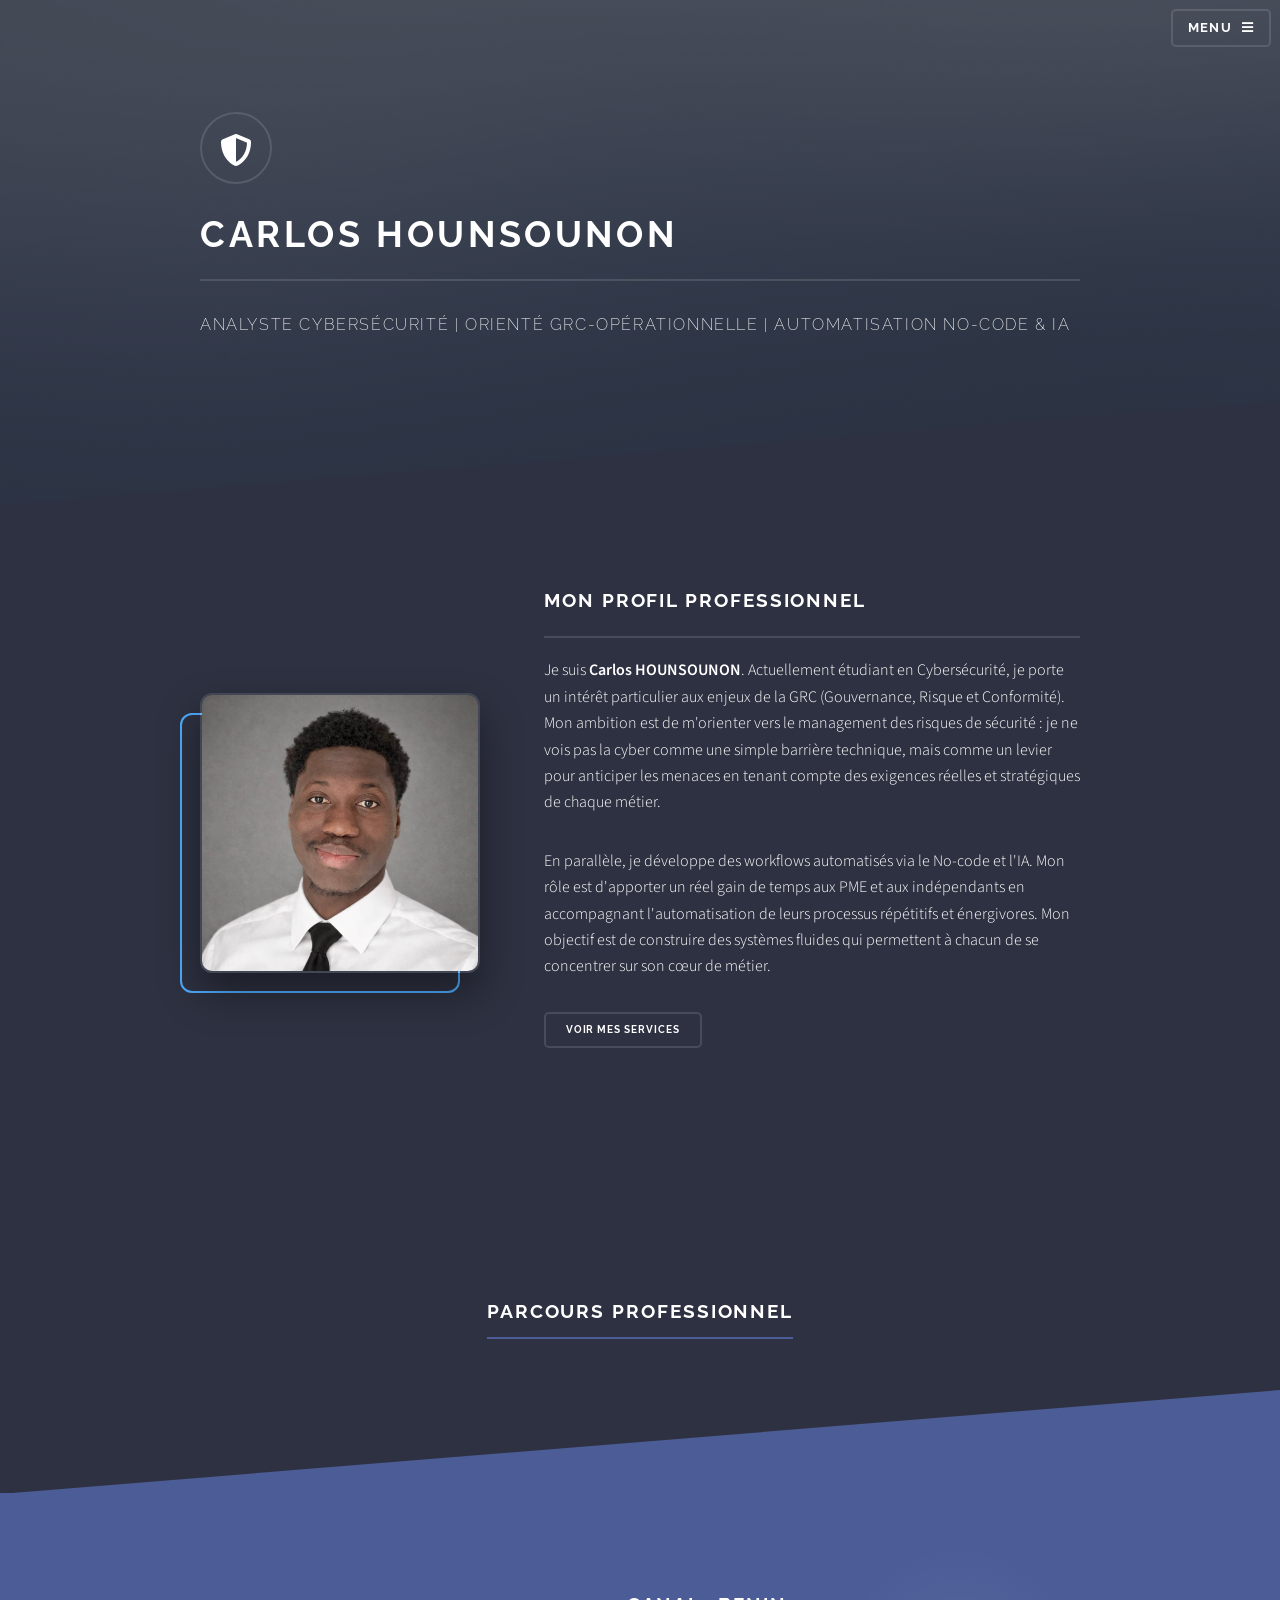
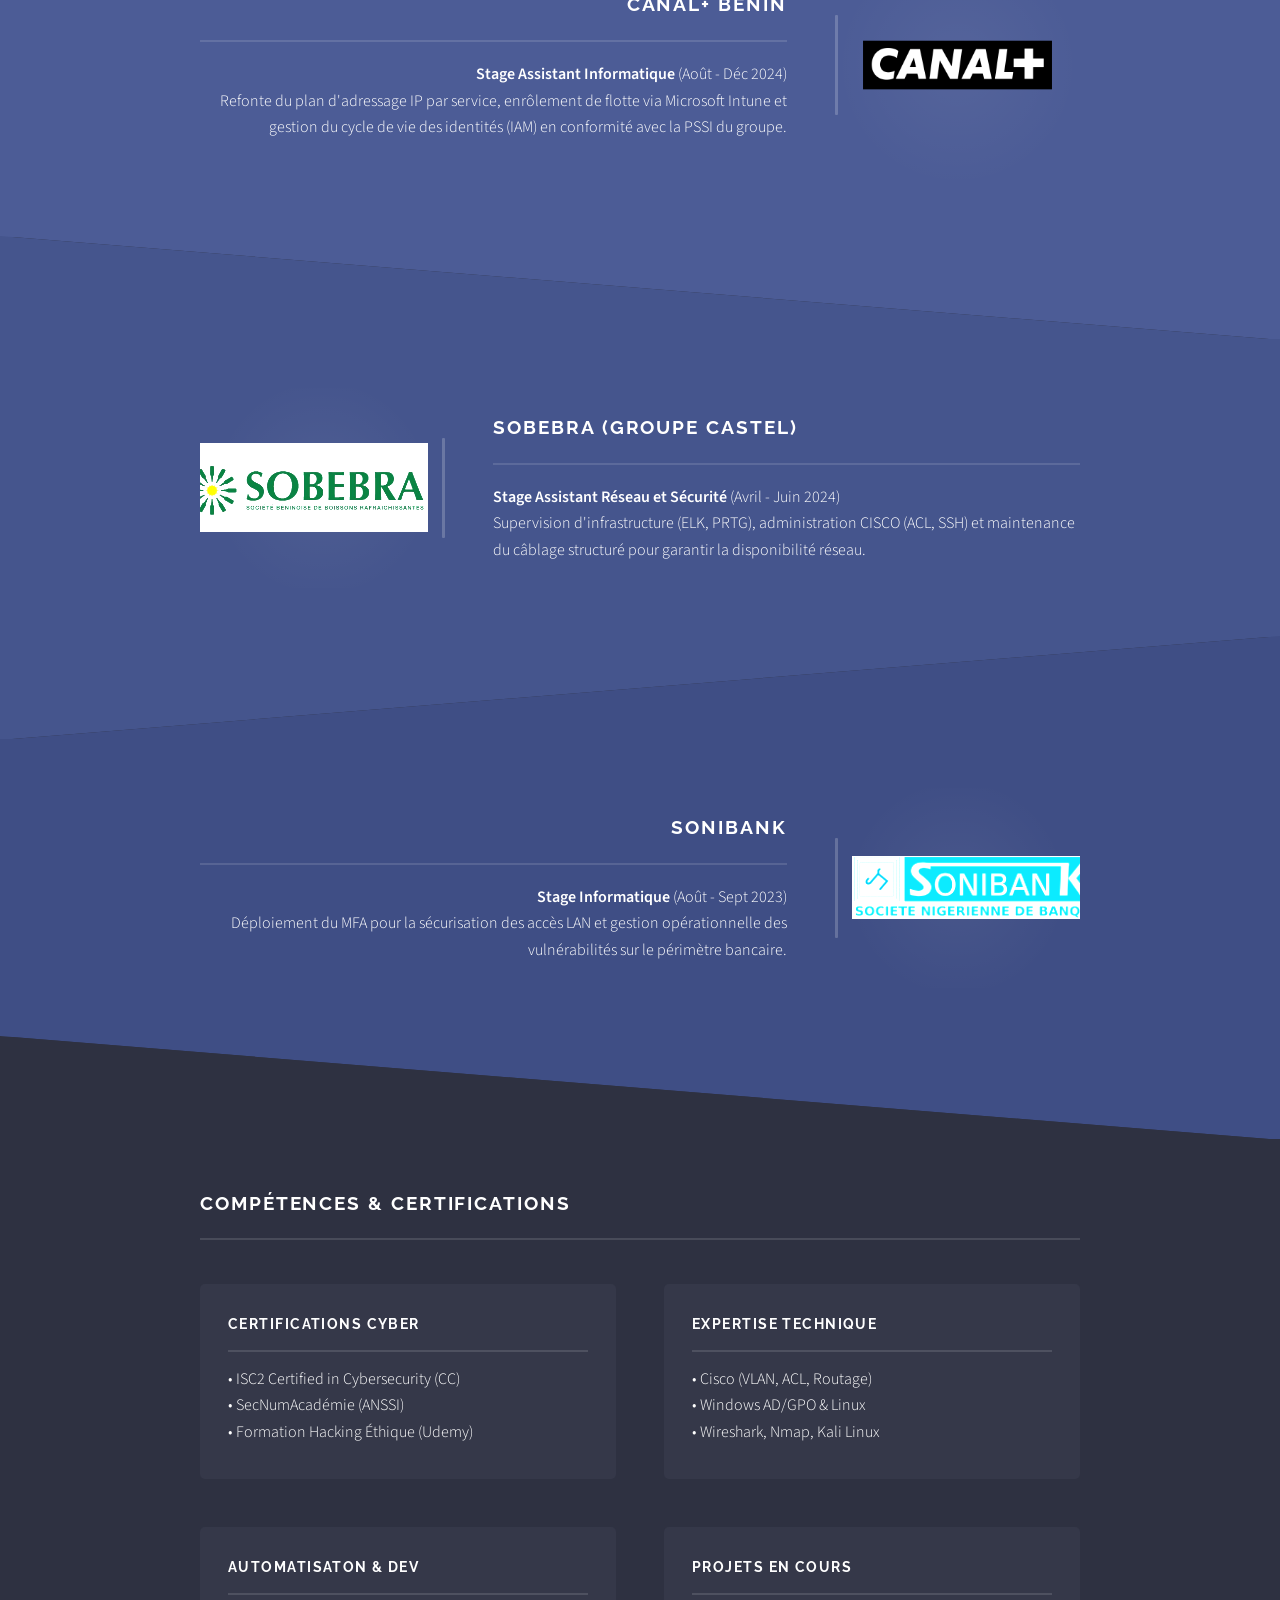
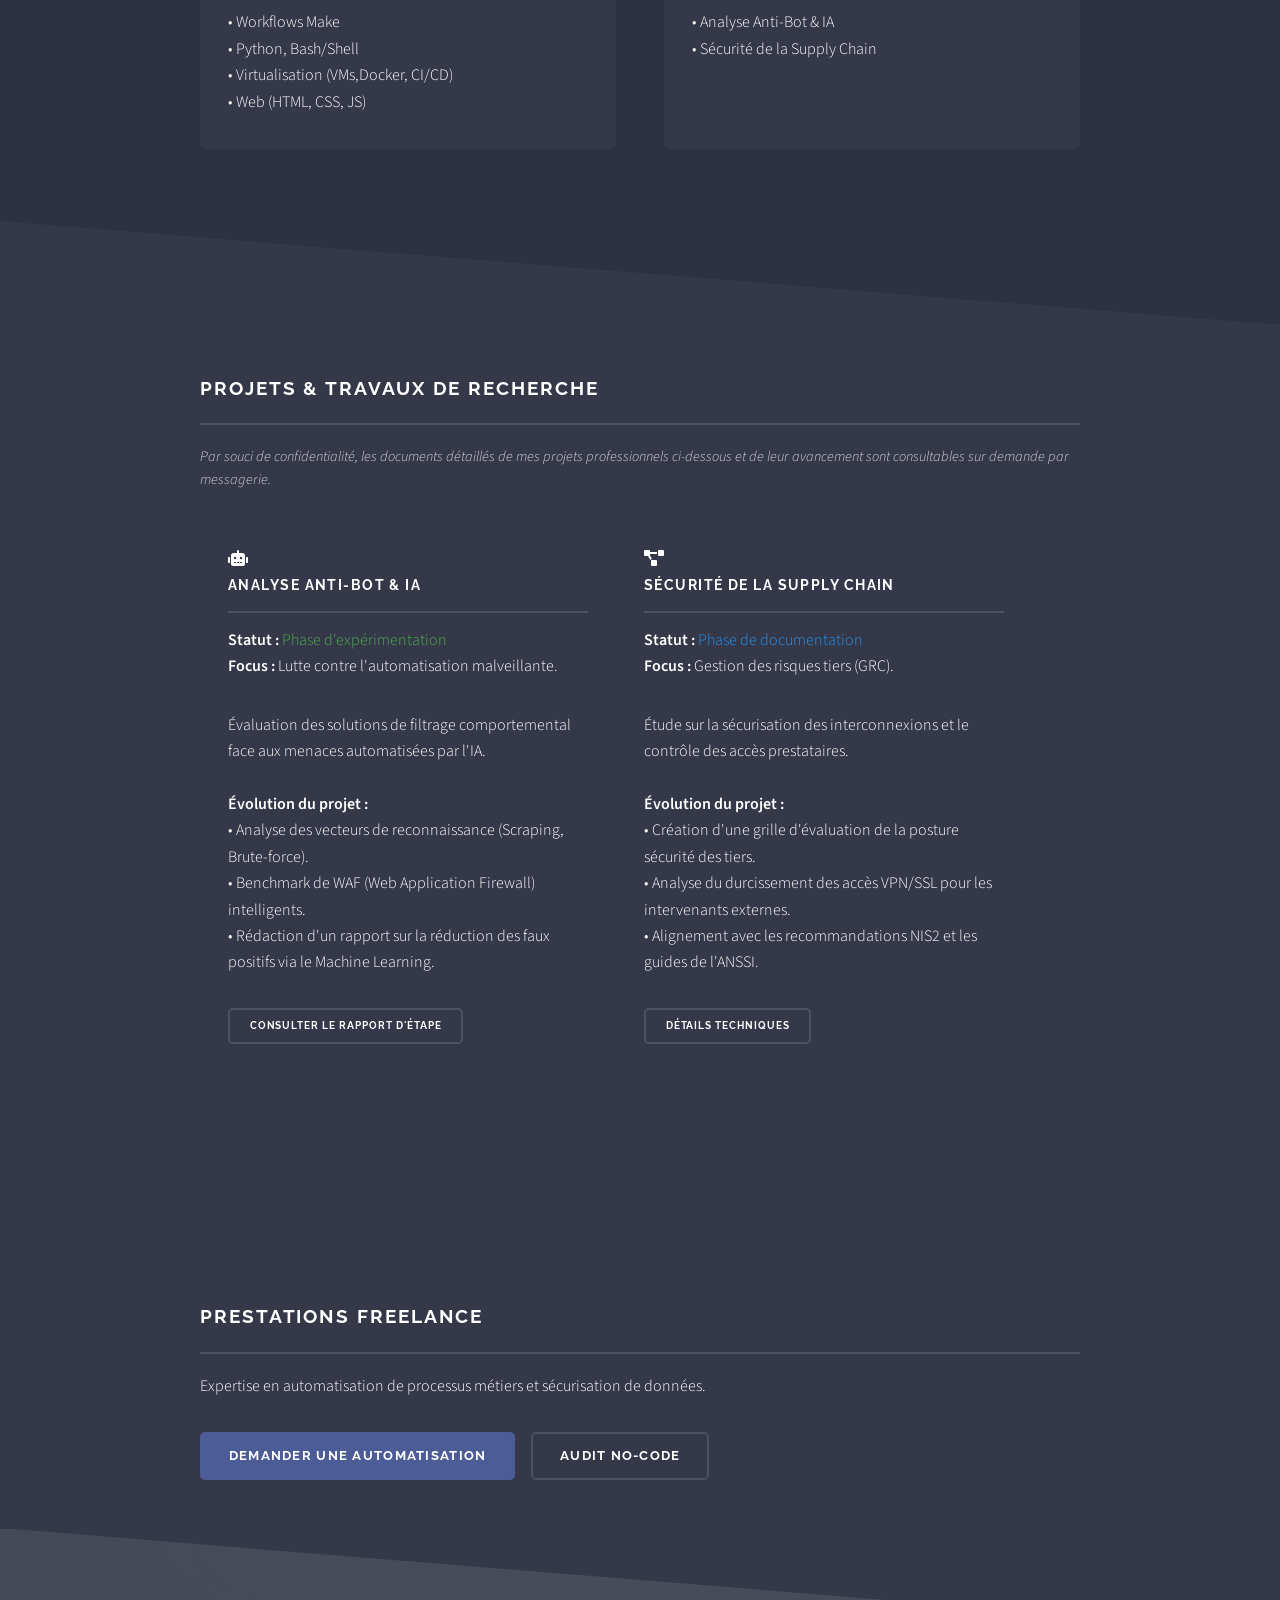
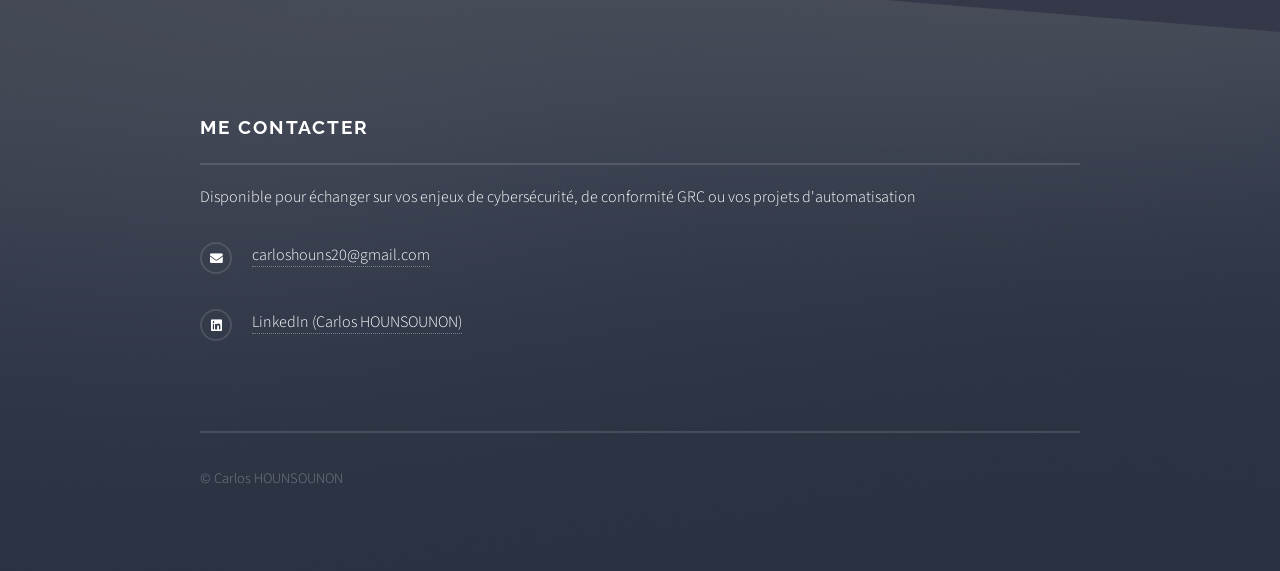
<file: index.html>
<!DOCTYPE HTML>
<html>
	<head>
		<title>Carlos HOUNSOUNON | Analyste Cybersécurité</title>
		<meta charset="utf-8" />
		<meta name="viewport" content="width=device-width, initial-scale=1, user-scalable=no" />
		<link rel="stylesheet" href="assets/css/main.css" />
		<noscript><link rel="stylesheet" href="assets/css/noscript.css" /></noscript>
	</head>
	<body class="is-preload">

		<div id="page-wrapper">

				<header id="header" class="alt">
						<h1><a href="index.html">Carlos HOUNSOUNON</a></h1>
						<nav>
							<a href="#menu">Menu</a>
						</nav>
					</header>

				<nav id="menu">
						<div class="inner">
							<h2>Menu</h2>
							<ul class="links">
								<li><a href="#accueil">Accueil</a></li>
								<li><a href="#experiences">Expériences</a></li>
								<li><a href="#competences">Compétences & Certifications</a></li>
								<li><a href="#freelance">Prestations Freelance</a></li>
								<li><a href="#contact">Contact</a></li>
							</ul>
							<a href="#" class="close">Fermer</a>
						</div>
					</nav>

				<section id="banner">
						<div class="inner">
							<div class="logo"><span class="icon solid fa-shield-alt"></span></div>
							<h2>Carlos HOUNSOUNON</h2>
							<p>Analyste Cybersécurité | Orienté GRC-Opérationnelle | Automatisation No-Code & IA</p>
						</div>
					</section>

<section id="about-me" class="wrapper style1">
    <div class="inner">
        <div class="profile-block">
            <div class="profile-image-wrapper">
                <img src="images/profil.jpg" alt="Carlos HOUNSOUNON" />
            </div>
            <div class="profile-content">
                <h2 class="major">Mon Profil Professionnel</h2>
                <p>Je suis <strong>Carlos HOUNSOUNON</strong>. Actuellement étudiant en Cybersécurité, je porte un intérêt particulier aux enjeux de la GRC (Gouvernance, Risque et Conformité). Mon ambition est de m'orienter vers le management des risques de sécurité : je ne vois pas la cyber comme une simple barrière technique, mais comme un levier pour anticiper les menaces en tenant compte des exigences réelles et stratégiques de chaque métier.</p>
    
				<p>En parallèle, je développe des workflows automatisés via le No-code et l'IA. Mon rôle est d'apporter un réel gain de temps aux PME et aux indépendants en accompagnant l'automatisation de leurs processus répétitifs et énergivores. Mon objectif est de construire des systèmes fluides qui permettent à chacun de se concentrer sur son cœur de métier.</p>
                <ul class="actions">
                    <li><a href="#freelance" class="button small">Voir mes services</a></li>
                </ul>
            </div>
        </div>
    </div>
</section>
				
    <header style="text-align: center; padding: 4em 0 2em 0;">
        <div class="inner">
            <h2 style="display: inline-block; border-bottom: solid 2px #4c5c96; padding-bottom: 0.5em; margin-bottom: 1em;">
                Parcours Professionnel
            </h2>
        </div>
    </header>

				<section id="experiences">

						<section id="one" class="wrapper spotlight style1">
								<div class="inner">
									<a href="#" class="image"><img src="images/canallogo.png" alt="Canal+ Benin" /></a>
									<div class="content">
										<h2 class="major" ><a href="https://www.canalplus.com/bj/"> CANAL+ BENIN </a></h2>
										<p><strong>Stage Assistant Informatique</strong> (Août - Déc 2024)<br />
										Refonte du plan d'adressage IP par service, enrôlement de flotte via Microsoft Intune et gestion du cycle de vie des identités (IAM) en conformité avec la PSSI du groupe.</p>
									</div>
								</div>
							</section>

						<section id="two" class="wrapper alt spotlight style2">
								<div class="inner">
									<a href="#" class="image"><img src="images/logo-sobebra.jpg" alt="SOBEBRA" class="logo-bright"/></a>
									<div class="content">
										<h2  class="major"> <a href="https://www.sobebra.bj/"> SOBEBRA (Groupe Castel)</a></h2>
										<p><strong>Stage Assistant Réseau et Sécurité</strong> (Avril - Juin 2024)<br />
										Supervision d'infrastructure (ELK, PRTG), administration CISCO (ACL, SSH) et maintenance du câblage structuré pour garantir la disponibilité réseau.</p>
									</div>
								</div>
							</section>

						<section id="three" class="wrapper spotlight style3">
								<div class="inner">
									<a href="#" class="image"><img src="images/logo-sonibank.png" alt="SONIBANK" /></a>
									<div class="content">
										<h2  class="major"><a href="https://www.sonibank.com/">SONIBANK</a></h2>
										<p><strong>Stage Informatique</strong> (Août - Sept 2023)<br />
										Déploiement du MFA pour la sécurisation des accès LAN et gestion opérationnelle des vulnérabilités sur le périmètre bancaire.</p>
									</div>
								</div>
							</section>

						<section id="competences" class="wrapper alt style1">
								<div class="inner">
									<h2 class="major">Compétences & Certifications</h2>
									<section class="features">
										<article>
											<h3 class="major">Certifications Cyber</h3>
											<p>• ISC2 Certified in Cybersecurity (CC)<br />
											• SecNumAcadémie (ANSSI)<br />
											• Formation Hacking Éthique (Udemy)</p>
										</article>
										<article>
											<h3 class="major">Expertise Technique</h3>
											<p>• Cisco (VLAN, ACL, Routage)<br />
											• Windows AD/GPO & Linux<br />
											• Wireshark, Nmap, Kali Linux</p>
										</article>
										<article>
											<h3 class="major">Automatisaton & Dev</h3>
											<p>• Workflows Make<br />
											• Python, Bash/Shell<br />
											• Virtualisation (VMs,Docker, CI/CD)<br />
											• Web (HTML, CSS, JS)</p>
										</article>
										<article>
											<h3 class="major">Projets en cours</h3>
											<p>• Analyse Anti-Bot & IA<br />
											• Sécurité de la Supply Chain</p>
										</article>
									</section>
								</div>
							</section>


						<section id="projects" class="wrapper alt style2">
    <div class="inner">
        <h2 class="major">Projets & Travaux de Recherche</h2>
        <div class="features">
    			<span style="opacity: 0.8; font-style: italic; font-size: 0.9em; margin-bottom: 1px;">
       				 Par souci de confidentialité, les documents détaillés de mes projets professionnels ci-dessous et de leur avancement sont consultables sur demande par messagerie.
    			</span>
			
            <article>
                <span class="icon solid fa-robot"></span>
                <h3 class="major">Analyse Anti-Bot & IA</h3>
                <p>
                    <strong>Statut :</strong> <span style="color: #4CAF50;">Phase d'expérimentation</span><br />
                    <strong>Focus :</strong> Lutte contre l'automatisation malveillante.
                </p>
                <p>
                    Évaluation des solutions de filtrage comportemental face aux menaces automatisées par l'IA. 
                    <br /><br />
                    <strong>Évolution du projet :</strong> <br/>
                    • Analyse des vecteurs de reconnaissance (Scraping, Brute-force).<br />
                    • Benchmark de WAF (Web Application Firewall) intelligents.<br />
                    • Rédaction d'un rapport sur la réduction des faux positifs via le Machine Learning.
                </p>
                <ul class="actions">
                    <li><a href="mailto:&#99;&#97;&#114;&#108;&#111;&#115;&#104;&#111;&#117;&#110;&#115;&#50;&#48;&#64;&#103;&#109;&#97;&#105;&#108;&#46;&#99;&#111;&#109;" class="button small">Consulter le Rapport d'Étape</a></li>
                </ul>
            </article>

            <article>
                <span class="icon solid fa-project-diagram"></span>
                <h3 class="major">Sécurité de la Supply Chain</h3>
                <p>
                    <strong>Statut :</strong> <span style="color: #2196F3;">Phase de documentation</span><br />
                    <strong>Focus :</strong> Gestion des risques tiers (GRC).
                </p>
                <p>
                    Étude sur la sécurisation des interconnexions et le contrôle des accès prestataires.
                    <br /><br />
                    <strong>Évolution du projet :</strong><br/>
                    • Création d'une grille d'évaluation de la posture sécurité des tiers.<br />
                    • Analyse du durcissement des accès VPN/SSL pour les intervenants externes.<br />
                    • Alignement avec les recommandations NIS2 et les guides de l'ANSSI.
                </p>
                <ul class="actions">
                    <li><a href="mailto:&#99;&#97;&#114;&#108;&#111;&#115;&#104;&#111;&#117;&#110;&#115;&#50;&#48;&#64;&#103;&#109;&#97;&#105;&#108;&#46;&#99;&#111;&#109;" class="button small">Détails techniques</a></li>
                </ul>
            </article>

        </div>

    </div>
</section>

						<section id="freelance" class="wrapper style2">
								<div class="inner">
									<h2 class="major">Prestations Freelance</h2>
									<p>Expertise en automatisation de processus métiers et sécurisation de données.</p>
									<div class="row">
										<div class="col-12">
											<ul class="actions">
												<li><a href="prestations.html" class="button primary">Demander une automatisation</a></li>
												<li><a href="mailto:&#99;&#97;&#114;&#108;&#111;&#115;&#104;&#111;&#117;&#110;&#115;&#50;&#48;&#64;&#103;&#109;&#97;&#105;&#108;&#46;&#99;&#111;&#109;" class="button">Audit No-Code</a></li>
											</ul>
										</div>
									</div>
								</div>
							</section>

					</section>

				<section id="footer">
						<div class="inner">
							<h2 class="major">Me contacter</h2>
							<p>Disponible pour échanger sur vos enjeux de cybersécurité, de conformité GRC ou vos projets d'automatisation</p>
							<ul class="contact">
								
								<li class="icon solid fa-envelope"><a href="mailto:&#99;&#97;&#114;&#108;&#111;&#115;&#104;&#111;&#117;&#110;&#115;&#50;&#48;&#64;&#103;&#109;&#97;&#105;&#108;&#46;&#99;&#111;&#109;">carloshouns20@gmail.com</a></li>
								<li class="icon brands fa-linkedin"><a href="https://www.linkedin.com/in/carlos-hounsounon-303887276/">LinkedIn (Carlos HOUNSOUNON)</a></li>
							</ul>
							<ul class="copyright">
								<li>&copy; Carlos HOUNSOUNON</li>
							</ul>
						</div>
					</section>

			</div>

		<script src="assets/js/jquery.min.js"></script>
			<script src="assets/js/jquery.scrollex.min.js"></script>
			<script src="assets/js/browser.min.js"></script>
			<script src="assets/js/breakpoints.min.js"></script>
			<script src="assets/js/util.js"></script>
			<script src="assets/js/main.js"></script>

	</body>
</html>
</file>
<file: assets/css/noscript.css>
/*
	Solid State by HTML5 UP
	html5up.net | @ajlkn
	Free for personal and commercial use under the CCA 3.0 license (html5up.net/license)
*/

/* Banner */

	body.is-preload #banner .logo {
		-moz-transform: none;
		-webkit-transform: none;
		-ms-transform: none;
		transform: none;
		opacity: 1;
	}

	body.is-preload #banner h2 {
		opacity: 1;
		-moz-transform: none;
		-webkit-transform: none;
		-ms-transform: none;
		transform: none;
		-moz-filter: none;
		-webkit-filter: none;
		-ms-filter: none;
		filter: none;
	}

	body.is-preload #banner p {
		opacity: 01;
		-moz-transform: none;
		-webkit-transform: none;
		-ms-transform: none;
		transform: none;
		-moz-filter: none;
		-webkit-filter: none;
		-ms-filter: none;
		filter: none;
	}
</file>
<file: assets/css/main.css>
@import url(fontawesome-all.min.css);
@import url("https://fonts.googleapis.com/css?family=Raleway:200,700|Source+Sans+Pro:300,600,300italic,600italic");

/*
	Solid State by HTML5 UP
	html5up.net | @ajlkn
	Free for personal and commercial use under the CCA 3.0 license (html5up.net/license)
*/

html, body, div, span, applet, object,
iframe, h1, h2, h3, h4, h5, h6, p, blockquote,
pre, a, abbr, acronym, address, big, cite,
code, del, dfn, em, img, ins, kbd, q, s, samp,
small, strike, strong, sub, sup, tt, var, b,
u, i, center, dl, dt, dd, ol, ul, li, fieldset,
form, label, legend, table, caption, tbody,
tfoot, thead, tr, th, td, article, aside,
canvas, details, embed, figure, figcaption,accueil, contact , experiences ,
footer, header, hgroup, menu, nav, output, ruby,
section, summary, time, mark, audio, video {
	margin: 0;
	padding: 0;
	border: 0;
	font-size: 100%;
	font: inherit;
	vertical-align: baseline;}

article, aside, details, figcaption, figure,
footer, contact, header, hgroup, menu, nav, section {
	display: block;}

body {
	line-height: 1;
}

ol, ul {
	list-style: none;
}

blockquote, q {
	quotes: none;
}

	blockquote:before, blockquote:after, q:before, q:after {
		content: '';
		content: none;
	}

table {
	border-collapse: collapse;
	border-spacing: 0;
}

body {
	-webkit-text-size-adjust: none;
}

mark {
	background-color: transparent;
	color: inherit;
}

input::-moz-focus-inner {
	border: 0;
	padding: 0;
}

input, select, textarea {
	-moz-appearance: none;
	-webkit-appearance: none;
	-ms-appearance: none;
	appearance: none;
}

/* Basic */

	@-ms-viewport {
		width: device-width;
	}

	body {
		-ms-overflow-style: scrollbar;
	}

	@media screen and (max-width: 480px) {

		html, body {
			min-width: 320px;
		}

	}

	html {
		box-sizing: border-box;
	}

	*, *:before, *:after {
		box-sizing: inherit;
	}

	body {
		background-color: #2e3141;
		background-image: linear-gradient(to top, rgba(46, 49, 65, 0.8), rgba(46, 49, 65, 0.8)), url("../../images/bg.jpg");
		background-size: auto,
 cover;
		background-attachment: fixed,
 fixed;
		background-position: center,
 center;
	}

		body.is-preload *, body.is-preload *:before, body.is-preload *:after {
			-moz-animation: none !important;
			-webkit-animation: none !important;
			-ms-animation: none !important;
			animation: none !important;
			-moz-transition: none !important;
			-webkit-transition: none !important;
			-ms-transition: none !important;
			transition: none !important;
		}

/* Type */

	body, input, select, textarea {
		color: #ffffff;
		font-family: "Source Sans Pro", Helvetica, sans-serif;
		font-size: 16.5pt;
		font-weight: 300;
		line-height: 1.65;
	}

		@media screen and (max-width: 1680px) {

			body, input, select, textarea {
				font-size: 13pt;
			}

		}

		@media screen and (max-width: 1280px) {

			body, input, select, textarea {
				font-size: 12pt;
			}

		}

		@media screen and (max-width: 980px) {

			body, input, select, textarea {
				font-size: 12pt;
			}

		}

		@media screen and (max-width: 736px) {

			body, input, select, textarea {
				font-size: 12pt;
			}

		}

		@media screen and (max-width: 480px) {

			body, input, select, textarea {
				font-size: 12pt;
			}

		}

	a {
		-moz-transition: color 0.2s ease-in-out, border-bottom-color 0.2s ease-in-out;
		-webkit-transition: color 0.2s ease-in-out, border-bottom-color 0.2s ease-in-out;
		-ms-transition: color 0.2s ease-in-out, border-bottom-color 0.2s ease-in-out;
		transition: color 0.2s ease-in-out, border-bottom-color 0.2s ease-in-out;
		border-bottom: dotted 1px rgba(255, 255, 255, 0.35);
		color: #ffffff;
		text-decoration: none;
	}

		a:hover {
			border-bottom-color: transparent;
			color: #ffffff !important;
		}

		a.special:not(.button) {
			text-decoration: none;
			border-bottom: 0;
			display: block;
			font-family: Raleway, Helvetica, sans-serif;
			font-size: 0.8em;
			font-weight: 700;
			letter-spacing: 0.1em;
			margin: 0 0 2em 0;
			text-transform: uppercase;
		}

			a.special:not(.button):before {
				-moz-osx-font-smoothing: grayscale;
				-webkit-font-smoothing: antialiased;
				display: inline-block;
				font-style: normal;
				font-variant: normal;
				text-rendering: auto;
				line-height: 1;
				text-transform: none !important;
				font-family: 'Font Awesome 5 Free';
				font-weight: 900;
			}

			a.special:not(.button):before {
				-moz-transition: background-color 0.2s ease-in-out;
				-webkit-transition: background-color 0.2s ease-in-out;
				-ms-transition: background-color 0.2s ease-in-out;
				transition: background-color 0.2s ease-in-out;
				border-radius: 100%;
				border: solid 2px rgba(255, 255, 255, 0.125);
				content: '\f105';
				display: inline-block;
				font-size: 1.25em;
				height: 2em;
				line-height: 1.75em;
				margin-right: 0.85em;
				text-align: center;
				text-indent: 0.15em;
				vertical-align: middle;
				width: 2em;
			}

			a.special:not(.button):hover:before {
				background-color: rgba(255, 255, 255, 0.025);
			}

			a.special:not(.button):active:before {
				background-color: rgba(255, 255, 255, 0.075);
			}

	strong, b {
		color: #ffffff;
		font-weight: 600;
	}

	em, i {
		font-style: italic;
	}

	p {
		margin: 0 0 2em 0;
	}

	h1, h2, h3, h4, h5, h6 {
		color: #ffffff;
		font-family: Raleway, Helvetica, sans-serif;
		font-weight: 700;
		letter-spacing: 0.1em;
		margin: 0 0 1em 0;
		text-transform: uppercase;
	}

		h1 a, h2 a, h3 a, h4 a, h5 a, h6 a {
			color: inherit;
			text-decoration: none;
			border-bottom: 0;
		}

		h1 span, h2 span, h3 span, h4 span, h5 span, h6 span {
			font-weight: 200;
		}

		h1.major, h2.major, h3.major, h4.major, h5.major, h6.major {
			padding-bottom: 1em;
			border-bottom: solid 2px rgba(255, 255, 255, 0.125);
		}

	h2 {
		font-size: 1.2em;
	}

	h3 {
		font-size: 0.9em;
	}

	h4 {
		font-size: 0.7em;
	}

	h5 {
		font-size: 0.7em;
	}

	h6 {
		font-size: 0.7em;
	}

	@media screen and (max-width: 736px) {

		h2 {
			font-size: 1em;
		}

		h3 {
			font-size: 0.8em;
		}

	}

	sub {
		font-size: 0.8em;
		position: relative;
		top: 0.5em;
	}

	sup {
		font-size: 0.8em;
		position: relative;
		top: -0.5em;
	}

	blockquote {
		border-left: solid 4px rgba(255, 255, 255, 0.125);
		font-style: italic;
		margin: 0 0 2em 0;
		padding: 0.5em 0 0.5em 2em;
	}

	code {
		background: rgba(255, 255, 255, 0.025);
		border-radius: 5px;
		border: solid 2px rgba(255, 255, 255, 0.125);
		font-family: "Courier New", monospace;
		font-size: 0.9em;
		margin: 0 0.25em;
		padding: 0.25em 0.65em;
	}

	pre {
		-webkit-overflow-scrolling: touch;
		font-family: "Courier New", monospace;
		font-size: 0.9em;
		margin: 0 0 2em 0;
	}

		pre code {
			display: block;
			line-height: 1.75em;
			padding: 1em 1.5em;
			overflow-x: auto;
		}

	hr {
		border: 0;
		border-bottom: solid 2px rgba(255, 255, 255, 0.125);
		margin: 2.5em 0;
	}

		hr.major {
			margin: 4em 0;
		}

	.align-left {
		text-align: left;
	}

	.align-center {
		text-align: center;
	}

	.align-right {
		text-align: right;
	}

/* Row */

	.row {
		display: flex;
		flex-wrap: wrap;
		box-sizing: border-box;
		align-items: stretch;
	}

		.row > * {
			box-sizing: border-box;
		}

		.row.gtr-uniform > * > :last-child {
			margin-bottom: 0;
		}

		.row.aln-left {
			justify-content: flex-start;
		}

		.row.aln-center {
			justify-content: center;
		}

		.row.aln-right {
			justify-content: flex-end;
		}

		.row.aln-top {
			align-items: flex-start;
		}

		.row.aln-middle {
			align-items: center;
		}

		.row.aln-bottom {
			align-items: flex-end;
		}

		.row > .imp {
			order: -1;
		}

		.row > .col-1 {
			width: 8.33333%;
		}

		.row > .off-1 {
			margin-left: 8.33333%;
		}

		.row > .col-2 {
			width: 16.66667%;
		}

		.row > .off-2 {
			margin-left: 16.66667%;
		}

		.row > .col-3 {
			width: 25%;
		}

		.row > .off-3 {
			margin-left: 25%;
		}

		.row > .col-4 {
			width: 33.33333%;
		}

		.row > .off-4 {
			margin-left: 33.33333%;
		}

		.row > .col-5 {
			width: 41.66667%;
		}

		.row > .off-5 {
			margin-left: 41.66667%;
		}

		.row > .col-6 {
			width: 50%;
		}

		.row > .off-6 {
			margin-left: 50%;
		}

		.row > .col-7 {
			width: 58.33333%;
		}

		.row > .off-7 {
			margin-left: 58.33333%;
		}

		.row > .col-8 {
			width: 66.66667%;
		}

		.row > .off-8 {
			margin-left: 66.66667%;
		}

		.row > .col-9 {
			width: 75%;
		}

		.row > .off-9 {
			margin-left: 75%;
		}

		.row > .col-10 {
			width: 83.33333%;
		}

		.row > .off-10 {
			margin-left: 83.33333%;
		}

		.row > .col-11 {
			width: 91.66667%;
		}

		.row > .off-11 {
			margin-left: 91.66667%;
		}

		.row > .col-12 {
			width: 100%;
		}

		.row > .off-12 {
			margin-left: 100%;
		}

		.row.gtr-0 {
			margin-top: 0;
			margin-left: 0em;
		}

			.row.gtr-0 > * {
				padding: 0 0 0 0em;
			}

			.row.gtr-0.gtr-uniform {
				margin-top: 0em;
			}

				.row.gtr-0.gtr-uniform > * {
					padding-top: 0em;
				}

		.row.gtr-25 {
			margin-top: 0;
			margin-left: -0.4375em;
		}

			.row.gtr-25 > * {
				padding: 0 0 0 0.4375em;
			}

			.row.gtr-25.gtr-uniform {
				margin-top: -0.4375em;
			}

				.row.gtr-25.gtr-uniform > * {
					padding-top: 0.4375em;
				}

		.row.gtr-50 {
			margin-top: 0;
			margin-left: -0.875em;
		}

			.row.gtr-50 > * {
				padding: 0 0 0 0.875em;
			}

			.row.gtr-50.gtr-uniform {
				margin-top: -0.875em;
			}

				.row.gtr-50.gtr-uniform > * {
					padding-top: 0.875em;
				}

		.row {
			margin-top: 0;
			margin-left: -1.75em;
		}

			.row > * {
				padding: 0 0 0 1.75em;
			}

			.row.gtr-uniform {
				margin-top: -1.75em;
			}

				.row.gtr-uniform > * {
					padding-top: 1.75em;
				}

		.row.gtr-150 {
			margin-top: 0;
			margin-left: -2.625em;
		}

			.row.gtr-150 > * {
				padding: 0 0 0 2.625em;
			}

			.row.gtr-150.gtr-uniform {
				margin-top: -2.625em;
			}

				.row.gtr-150.gtr-uniform > * {
					padding-top: 2.625em;
				}

		.row.gtr-200 {
			margin-top: 0;
			margin-left: -3.5em;
		}

			.row.gtr-200 > * {
				padding: 0 0 0 3.5em;
			}

			.row.gtr-200.gtr-uniform {
				margin-top: -3.5em;
			}

				.row.gtr-200.gtr-uniform > * {
					padding-top: 3.5em;
				}

		@media screen and (max-width: 1680px) {

			.row {
				display: flex;
				flex-wrap: wrap;
				box-sizing: border-box;
				align-items: stretch;
			}

				.row > * {
					box-sizing: border-box;
				}

				.row.gtr-uniform > * > :last-child {
					margin-bottom: 0;
				}

				.row.aln-left {
					justify-content: flex-start;
				}

				.row.aln-center {
					justify-content: center;
				}

				.row.aln-right {
					justify-content: flex-end;
				}

				.row.aln-top {
					align-items: flex-start;
				}

				.row.aln-middle {
					align-items: center;
				}

				.row.aln-bottom {
					align-items: flex-end;
				}

				.row > .imp-xlarge {
					order: -1;
				}

				.row > .col-1-xlarge {
					width: 8.33333%;
				}

				.row > .off-1-xlarge {
					margin-left: 8.33333%;
				}

				.row > .col-2-xlarge {
					width: 16.66667%;
				}

				.row > .off-2-xlarge {
					margin-left: 16.66667%;
				}

				.row > .col-3-xlarge {
					width: 25%;
				}

				.row > .off-3-xlarge {
					margin-left: 25%;
				}

				.row > .col-4-xlarge {
					width: 33.33333%;
				}

				.row > .off-4-xlarge {
					margin-left: 33.33333%;
				}

				.row > .col-5-xlarge {
					width: 41.66667%;
				}

				.row > .off-5-xlarge {
					margin-left: 41.66667%;
				}

				.row > .col-6-xlarge {
					width: 50%;
				}

				.row > .off-6-xlarge {
					margin-left: 50%;
				}

				.row > .col-7-xlarge {
					width: 58.33333%;
				}

				.row > .off-7-xlarge {
					margin-left: 58.33333%;
				}

				.row > .col-8-xlarge {
					width: 66.66667%;
				}

				.row > .off-8-xlarge {
					margin-left: 66.66667%;
				}

				.row > .col-9-xlarge {
					width: 75%;
				}

				.row > .off-9-xlarge {
					margin-left: 75%;
				}

				.row > .col-10-xlarge {
					width: 83.33333%;
				}

				.row > .off-10-xlarge {
					margin-left: 83.33333%;
				}

				.row > .col-11-xlarge {
					width: 91.66667%;
				}

				.row > .off-11-xlarge {
					margin-left: 91.66667%;
				}

				.row > .col-12-xlarge {
					width: 100%;
				}

				.row > .off-12-xlarge {
					margin-left: 100%;
				}

				.row.gtr-0 {
					margin-top: 0;
					margin-left: 0em;
				}

					.row.gtr-0 > * {
						padding: 0 0 0 0em;
					}

					.row.gtr-0.gtr-uniform {
						margin-top: 0em;
					}

						.row.gtr-0.gtr-uniform > * {
							padding-top: 0em;
						}

				.row.gtr-25 {
					margin-top: 0;
					margin-left: -0.4375em;
				}

					.row.gtr-25 > * {
						padding: 0 0 0 0.4375em;
					}

					.row.gtr-25.gtr-uniform {
						margin-top: -0.4375em;
					}

						.row.gtr-25.gtr-uniform > * {
							padding-top: 0.4375em;
						}

				.row.gtr-50 {
					margin-top: 0;
					margin-left: -0.875em;
				}

					.row.gtr-50 > * {
						padding: 0 0 0 0.875em;
					}

					.row.gtr-50.gtr-uniform {
						margin-top: -0.875em;
					}

						.row.gtr-50.gtr-uniform > * {
							padding-top: 0.875em;
						}

				.row {
					margin-top: 0;
					margin-left: -1.75em;
				}

					.row > * {
						padding: 0 0 0 1.75em;
					}

					.row.gtr-uniform {
						margin-top: -1.75em;
					}

						.row.gtr-uniform > * {
							padding-top: 1.75em;
						}

				.row.gtr-150 {
					margin-top: 0;
					margin-left: -2.625em;
				}

					.row.gtr-150 > * {
						padding: 0 0 0 2.625em;
					}

					.row.gtr-150.gtr-uniform {
						margin-top: -2.625em;
					}

						.row.gtr-150.gtr-uniform > * {
							padding-top: 2.625em;
						}

				.row.gtr-200 {
					margin-top: 0;
					margin-left: -3.5em;
				}

					.row.gtr-200 > * {
						padding: 0 0 0 3.5em;
					}

					.row.gtr-200.gtr-uniform {
						margin-top: -3.5em;
					}

						.row.gtr-200.gtr-uniform > * {
							padding-top: 3.5em;
						}

		}

		@media screen and (max-width: 1280px) {

			.row {
				display: flex;
				flex-wrap: wrap;
				box-sizing: border-box;
				align-items: stretch;
			}

				.row > * {
					box-sizing: border-box;
				}

				.row.gtr-uniform > * > :last-child {
					margin-bottom: 0;
				}

				.row.aln-left {
					justify-content: flex-start;
				}

				.row.aln-center {
					justify-content: center;
				}

				.row.aln-right {
					justify-content: flex-end;
				}

				.row.aln-top {
					align-items: flex-start;
				}

				.row.aln-middle {
					align-items: center;
				}

				.row.aln-bottom {
					align-items: flex-end;
				}

				.row > .imp-large {
					order: -1;
				}

				.row > .col-1-large {
					width: 8.33333%;
				}

				.row > .off-1-large {
					margin-left: 8.33333%;
				}

				.row > .col-2-large {
					width: 16.66667%;
				}

				.row > .off-2-large {
					margin-left: 16.66667%;
				}

				.row > .col-3-large {
					width: 25%;
				}

				.row > .off-3-large {
					margin-left: 25%;
				}

				.row > .col-4-large {
					width: 33.33333%;
				}

				.row > .off-4-large {
					margin-left: 33.33333%;
				}

				.row > .col-5-large {
					width: 41.66667%;
				}

				.row > .off-5-large {
					margin-left: 41.66667%;
				}

				.row > .col-6-large {
					width: 50%;
				}

				.row > .off-6-large {
					margin-left: 50%;
				}

				.row > .col-7-large {
					width: 58.33333%;
				}

				.row > .off-7-large {
					margin-left: 58.33333%;
				}

				.row > .col-8-large {
					width: 66.66667%;
				}

				.row > .off-8-large {
					margin-left: 66.66667%;
				}

				.row > .col-9-large {
					width: 75%;
				}

				.row > .off-9-large {
					margin-left: 75%;
				}

				.row > .col-10-large {
					width: 83.33333%;
				}

				.row > .off-10-large {
					margin-left: 83.33333%;
				}

				.row > .col-11-large {
					width: 91.66667%;
				}

				.row > .off-11-large {
					margin-left: 91.66667%;
				}

				.row > .col-12-large {
					width: 100%;
				}

				.row > .off-12-large {
					margin-left: 100%;
				}

				.row.gtr-0 {
					margin-top: 0;
					margin-left: 0em;
				}

					.row.gtr-0 > * {
						padding: 0 0 0 0em;
					}

					.row.gtr-0.gtr-uniform {
						margin-top: 0em;
					}

						.row.gtr-0.gtr-uniform > * {
							padding-top: 0em;
						}

				.row.gtr-25 {
					margin-top: 0;
					margin-left: -0.4375em;
				}

					.row.gtr-25 > * {
						padding: 0 0 0 0.4375em;
					}

					.row.gtr-25.gtr-uniform {
						margin-top: -0.4375em;
					}

						.row.gtr-25.gtr-uniform > * {
							padding-top: 0.4375em;
						}

				.row.gtr-50 {
					margin-top: 0;
					margin-left: -0.875em;
				}

					.row.gtr-50 > * {
						padding: 0 0 0 0.875em;
					}

					.row.gtr-50.gtr-uniform {
						margin-top: -0.875em;
					}

						.row.gtr-50.gtr-uniform > * {
							padding-top: 0.875em;
						}

				.row {
					margin-top: 0;
					margin-left: -1.75em;
				}

					.row > * {
						padding: 0 0 0 1.75em;
					}

					.row.gtr-uniform {
						margin-top: -1.75em;
					}

						.row.gtr-uniform > * {
							padding-top: 1.75em;
						}

				.row.gtr-150 {
					margin-top: 0;
					margin-left: -2.625em;
				}

					.row.gtr-150 > * {
						padding: 0 0 0 2.625em;
					}

					.row.gtr-150.gtr-uniform {
						margin-top: -2.625em;
					}

						.row.gtr-150.gtr-uniform > * {
							padding-top: 2.625em;
						}

				.row.gtr-200 {
					margin-top: 0;
					margin-left: -3.5em;
				}

					.row.gtr-200 > * {
						padding: 0 0 0 3.5em;
					}

					.row.gtr-200.gtr-uniform {
						margin-top: -3.5em;
					}

						.row.gtr-200.gtr-uniform > * {
							padding-top: 3.5em;
						}

		}

		@media screen and (max-width: 980px) {

			.row {
				display: flex;
				flex-wrap: wrap;
				box-sizing: border-box;
				align-items: stretch;
			}

				.row > * {
					box-sizing: border-box;
				}

				.row.gtr-uniform > * > :last-child {
					margin-bottom: 0;
				}

				.row.aln-left {
					justify-content: flex-start;
				}

				.row.aln-center {
					justify-content: center;
				}

				.row.aln-right {
					justify-content: flex-end;
				}

				.row.aln-top {
					align-items: flex-start;
				}

				.row.aln-middle {
					align-items: center;
				}

				.row.aln-bottom {
					align-items: flex-end;
				}

				.row > .imp-medium {
					order: -1;
				}

				.row > .col-1-medium {
					width: 8.33333%;
				}

				.row > .off-1-medium {
					margin-left: 8.33333%;
				}

				.row > .col-2-medium {
					width: 16.66667%;
				}

				.row > .off-2-medium {
					margin-left: 16.66667%;
				}

				.row > .col-3-medium {
					width: 25%;
				}

				.row > .off-3-medium {
					margin-left: 25%;
				}

				.row > .col-4-medium {
					width: 33.33333%;
				}

				.row > .off-4-medium {
					margin-left: 33.33333%;
				}

				.row > .col-5-medium {
					width: 41.66667%;
				}

				.row > .off-5-medium {
					margin-left: 41.66667%;
				}

				.row > .col-6-medium {
					width: 50%;
				}

				.row > .off-6-medium {
					margin-left: 50%;
				}

				.row > .col-7-medium {
					width: 58.33333%;
				}

				.row > .off-7-medium {
					margin-left: 58.33333%;
				}

				.row > .col-8-medium {
					width: 66.66667%;
				}

				.row > .off-8-medium {
					margin-left: 66.66667%;
				}

				.row > .col-9-medium {
					width: 75%;
				}

				.row > .off-9-medium {
					margin-left: 75%;
				}

				.row > .col-10-medium {
					width: 83.33333%;
				}

				.row > .off-10-medium {
					margin-left: 83.33333%;
				}

				.row > .col-11-medium {
					width: 91.66667%;
				}

				.row > .off-11-medium {
					margin-left: 91.66667%;
				}

				.row > .col-12-medium {
					width: 100%;
				}

				.row > .off-12-medium {
					margin-left: 100%;
				}

				.row.gtr-0 {
					margin-top: 0;
					margin-left: 0em;
				}

					.row.gtr-0 > * {
						padding: 0 0 0 0em;
					}

					.row.gtr-0.gtr-uniform {
						margin-top: 0em;
					}

						.row.gtr-0.gtr-uniform > * {
							padding-top: 0em;
						}

				.row.gtr-25 {
					margin-top: 0;
					margin-left: -0.4375em;
				}

					.row.gtr-25 > * {
						padding: 0 0 0 0.4375em;
					}

					.row.gtr-25.gtr-uniform {
						margin-top: -0.4375em;
					}

						.row.gtr-25.gtr-uniform > * {
							padding-top: 0.4375em;
						}

				.row.gtr-50 {
					margin-top: 0;
					margin-left: -0.875em;
				}

					.row.gtr-50 > * {
						padding: 0 0 0 0.875em;
					}

					.row.gtr-50.gtr-uniform {
						margin-top: -0.875em;
					}

						.row.gtr-50.gtr-uniform > * {
							padding-top: 0.875em;
						}

				.row {
					margin-top: 0;
					margin-left: -1.75em;
				}

					.row > * {
						padding: 0 0 0 1.75em;
					}

					.row.gtr-uniform {
						margin-top: -1.75em;
					}

						.row.gtr-uniform > * {
							padding-top: 1.75em;
						}

				.row.gtr-150 {
					margin-top: 0;
					margin-left: -2.625em;
				}

					.row.gtr-150 > * {
						padding: 0 0 0 2.625em;
					}

					.row.gtr-150.gtr-uniform {
						margin-top: -2.625em;
					}

						.row.gtr-150.gtr-uniform > * {
							padding-top: 2.625em;
						}

				.row.gtr-200 {
					margin-top: 0;
					margin-left: -3.5em;
				}

					.row.gtr-200 > * {
						padding: 0 0 0 3.5em;
					}

					.row.gtr-200.gtr-uniform {
						margin-top: -3.5em;
					}

						.row.gtr-200.gtr-uniform > * {
							padding-top: 3.5em;
						}

		}

		@media screen and (max-width: 736px) {

			.row {
				display: flex;
				flex-wrap: wrap;
				box-sizing: border-box;
				align-items: stretch;
			}

				.row > * {
					box-sizing: border-box;
				}

				.row.gtr-uniform > * > :last-child {
					margin-bottom: 0;
				}

				.row.aln-left {
					justify-content: flex-start;
				}

				.row.aln-center {
					justify-content: center;
				}

				.row.aln-right {
					justify-content: flex-end;
				}

				.row.aln-top {
					align-items: flex-start;
				}

				.row.aln-middle {
					align-items: center;
				}

				.row.aln-bottom {
					align-items: flex-end;
				}

				.row > .imp-small {
					order: -1;
				}

				.row > .col-1-small {
					width: 8.33333%;
				}

				.row > .off-1-small {
					margin-left: 8.33333%;
				}

				.row > .col-2-small {
					width: 16.66667%;
				}

				.row > .off-2-small {
					margin-left: 16.66667%;
				}

				.row > .col-3-small {
					width: 25%;
				}

				.row > .off-3-small {
					margin-left: 25%;
				}

				.row > .col-4-small {
					width: 33.33333%;
				}

				.row > .off-4-small {
					margin-left: 33.33333%;
				}

				.row > .col-5-small {
					width: 41.66667%;
				}

				.row > .off-5-small {
					margin-left: 41.66667%;
				}

				.row > .col-6-small {
					width: 50%;
				}

				.row > .off-6-small {
					margin-left: 50%;
				}

				.row > .col-7-small {
					width: 58.33333%;
				}

				.row > .off-7-small {
					margin-left: 58.33333%;
				}

				.row > .col-8-small {
					width: 66.66667%;
				}

				.row > .off-8-small {
					margin-left: 66.66667%;
				}

				.row > .col-9-small {
					width: 75%;
				}

				.row > .off-9-small {
					margin-left: 75%;
				}

				.row > .col-10-small {
					width: 83.33333%;
				}

				.row > .off-10-small {
					margin-left: 83.33333%;
				}

				.row > .col-11-small {
					width: 91.66667%;
				}

				.row > .off-11-small {
					margin-left: 91.66667%;
				}

				.row > .col-12-small {
					width: 100%;
				}

				.row > .off-12-small {
					margin-left: 100%;
				}

				.row.gtr-0 {
					margin-top: 0;
					margin-left: 0em;
				}

					.row.gtr-0 > * {
						padding: 0 0 0 0em;
					}

					.row.gtr-0.gtr-uniform {
						margin-top: 0em;
					}

						.row.gtr-0.gtr-uniform > * {
							padding-top: 0em;
						}

				.row.gtr-25 {
					margin-top: 0;
					margin-left: -0.3125em;
				}

					.row.gtr-25 > * {
						padding: 0 0 0 0.3125em;
					}

					.row.gtr-25.gtr-uniform {
						margin-top: -0.3125em;
					}

						.row.gtr-25.gtr-uniform > * {
							padding-top: 0.3125em;
						}

				.row.gtr-50 {
					margin-top: 0;
					margin-left: -0.625em;
				}

					.row.gtr-50 > * {
						padding: 0 0 0 0.625em;
					}

					.row.gtr-50.gtr-uniform {
						margin-top: -0.625em;
					}

						.row.gtr-50.gtr-uniform > * {
							padding-top: 0.625em;
						}

				.row {
					margin-top: 0;
					margin-left: -1.25em;
				}

					.row > * {
						padding: 0 0 0 1.25em;
					}

					.row.gtr-uniform {
						margin-top: -1.25em;
					}

						.row.gtr-uniform > * {
							padding-top: 1.25em;
						}

				.row.gtr-150 {
					margin-top: 0;
					margin-left: -1.875em;
				}

					.row.gtr-150 > * {
						padding: 0 0 0 1.875em;
					}

					.row.gtr-150.gtr-uniform {
						margin-top: -1.875em;
					}

						.row.gtr-150.gtr-uniform > * {
							padding-top: 1.875em;
						}

				.row.gtr-200 {
					margin-top: 0;
					margin-left: -2.5em;
				}

					.row.gtr-200 > * {
						padding: 0 0 0 2.5em;
					}

					.row.gtr-200.gtr-uniform {
						margin-top: -2.5em;
					}

						.row.gtr-200.gtr-uniform > * {
							padding-top: 2.5em;
						}

		}

		@media screen and (max-width: 480px) {

			.row {
				display: flex;
				flex-wrap: wrap;
				box-sizing: border-box;
				align-items: stretch;
			}

				.row > * {
					box-sizing: border-box;
				}

				.row.gtr-uniform > * > :last-child {
					margin-bottom: 0;
				}

				.row.aln-left {
					justify-content: flex-start;
				}

				.row.aln-center {
					justify-content: center;
				}

				.row.aln-right {
					justify-content: flex-end;
				}

				.row.aln-top {
					align-items: flex-start;
				}

				.row.aln-middle {
					align-items: center;
				}

				.row.aln-bottom {
					align-items: flex-end;
				}

				.row > .imp-xsmall {
					order: -1;
				}

				.row > .col-1-xsmall {
					width: 8.33333%;
				}

				.row > .off-1-xsmall {
					margin-left: 8.33333%;
				}

				.row > .col-2-xsmall {
					width: 16.66667%;
				}

				.row > .off-2-xsmall {
					margin-left: 16.66667%;
				}

				.row > .col-3-xsmall {
					width: 25%;
				}

				.row > .off-3-xsmall {
					margin-left: 25%;
				}

				.row > .col-4-xsmall {
					width: 33.33333%;
				}

				.row > .off-4-xsmall {
					margin-left: 33.33333%;
				}

				.row > .col-5-xsmall {
					width: 41.66667%;
				}

				.row > .off-5-xsmall {
					margin-left: 41.66667%;
				}

				.row > .col-6-xsmall {
					width: 50%;
				}

				.row > .off-6-xsmall {
					margin-left: 50%;
				}

				.row > .col-7-xsmall {
					width: 58.33333%;
				}

				.row > .off-7-xsmall {
					margin-left: 58.33333%;
				}

				.row > .col-8-xsmall {
					width: 66.66667%;
				}

				.row > .off-8-xsmall {
					margin-left: 66.66667%;
				}

				.row > .col-9-xsmall {
					width: 75%;
				}

				.row > .off-9-xsmall {
					margin-left: 75%;
				}

				.row > .col-10-xsmall {
					width: 83.33333%;
				}

				.row > .off-10-xsmall {
					margin-left: 83.33333%;
				}

				.row > .col-11-xsmall {
					width: 91.66667%;
				}

				.row > .off-11-xsmall {
					margin-left: 91.66667%;
				}

				.row > .col-12-xsmall {
					width: 100%;
				}

				.row > .off-12-xsmall {
					margin-left: 100%;
				}

				.row.gtr-0 {
					margin-top: 0;
					margin-left: 0em;
				}

					.row.gtr-0 > * {
						padding: 0 0 0 0em;
					}

					.row.gtr-0.gtr-uniform {
						margin-top: 0em;
					}

						.row.gtr-0.gtr-uniform > * {
							padding-top: 0em;
						}

				.row.gtr-25 {
					margin-top: 0;
					margin-left: -0.3125em;
				}

					.row.gtr-25 > * {
						padding: 0 0 0 0.3125em;
					}

					.row.gtr-25.gtr-uniform {
						margin-top: -0.3125em;
					}

						.row.gtr-25.gtr-uniform > * {
							padding-top: 0.3125em;
						}

				.row.gtr-50 {
					margin-top: 0;
					margin-left: -0.625em;
				}

					.row.gtr-50 > * {
						padding: 0 0 0 0.625em;
					}

					.row.gtr-50.gtr-uniform {
						margin-top: -0.625em;
					}

						.row.gtr-50.gtr-uniform > * {
							padding-top: 0.625em;
						}

				.row {
					margin-top: 0;
					margin-left: -1.25em;
				}

					.row > * {
						padding: 0 0 0 1.25em;
					}

					.row.gtr-uniform {
						margin-top: -1.25em;
					}

						.row.gtr-uniform > * {
							padding-top: 1.25em;
						}

				.row.gtr-150 {
					margin-top: 0;
					margin-left: -1.875em;
				}

					.row.gtr-150 > * {
						padding: 0 0 0 1.875em;
					}

					.row.gtr-150.gtr-uniform {
						margin-top: -1.875em;
					}

						.row.gtr-150.gtr-uniform > * {
							padding-top: 1.875em;
						}

				.row.gtr-200 {
					margin-top: 0;
					margin-left: -2.5em;
				}

					.row.gtr-200 > * {
						padding: 0 0 0 2.5em;
					}

					.row.gtr-200.gtr-uniform {
						margin-top: -2.5em;
					}

						.row.gtr-200.gtr-uniform > * {
							padding-top: 2.5em;
						}

		}

		@media screen and (max-width: 360px) {

			.row {
				display: flex;
				flex-wrap: wrap;
				box-sizing: border-box;
				align-items: stretch;
			}

				.row > * {
					box-sizing: border-box;
				}

				.row.gtr-uniform > * > :last-child {
					margin-bottom: 0;
				}

				.row.aln-left {
					justify-content: flex-start;
				}

				.row.aln-center {
					justify-content: center;
				}

				.row.aln-right {
					justify-content: flex-end;
				}

				.row.aln-top {
					align-items: flex-start;
				}

				.row.aln-middle {
					align-items: center;
				}

				.row.aln-bottom {
					align-items: flex-end;
				}

				.row > .imp-xxsmall {
					order: -1;
				}

				.row > .col-1-xxsmall {
					width: 8.33333%;
				}

				.row > .off-1-xxsmall {
					margin-left: 8.33333%;
				}

				.row > .col-2-xxsmall {
					width: 16.66667%;
				}

				.row > .off-2-xxsmall {
					margin-left: 16.66667%;
				}

				.row > .col-3-xxsmall {
					width: 25%;
				}

				.row > .off-3-xxsmall {
					margin-left: 25%;
				}

				.row > .col-4-xxsmall {
					width: 33.33333%;
				}

				.row > .off-4-xxsmall {
					margin-left: 33.33333%;
				}

				.row > .col-5-xxsmall {
					width: 41.66667%;
				}

				.row > .off-5-xxsmall {
					margin-left: 41.66667%;
				}

				.row > .col-6-xxsmall {
					width: 50%;
				}

				.row > .off-6-xxsmall {
					margin-left: 50%;
				}

				.row > .col-7-xxsmall {
					width: 58.33333%;
				}

				.row > .off-7-xxsmall {
					margin-left: 58.33333%;
				}

				.row > .col-8-xxsmall {
					width: 66.66667%;
				}

				.row > .off-8-xxsmall {
					margin-left: 66.66667%;
				}

				.row > .col-9-xxsmall {
					width: 75%;
				}

				.row > .off-9-xxsmall {
					margin-left: 75%;
				}

				.row > .col-10-xxsmall {
					width: 83.33333%;
				}

				.row > .off-10-xxsmall {
					margin-left: 83.33333%;
				}

				.row > .col-11-xxsmall {
					width: 91.66667%;
				}

				.row > .off-11-xxsmall {
					margin-left: 91.66667%;
				}

				.row > .col-12-xxsmall {
					width: 100%;
				}

				.row > .off-12-xxsmall {
					margin-left: 100%;
				}

				.row.gtr-0 {
					margin-top: 0;
					margin-left: 0em;
				}

					.row.gtr-0 > * {
						padding: 0 0 0 0em;
					}

					.row.gtr-0.gtr-uniform {
						margin-top: 0em;
					}

						.row.gtr-0.gtr-uniform > * {
							padding-top: 0em;
						}

				.row.gtr-25 {
					margin-top: 0;
					margin-left: -0.3125em;
				}

					.row.gtr-25 > * {
						padding: 0 0 0 0.3125em;
					}

					.row.gtr-25.gtr-uniform {
						margin-top: -0.3125em;
					}

						.row.gtr-25.gtr-uniform > * {
							padding-top: 0.3125em;
						}

				.row.gtr-50 {
					margin-top: 0;
					margin-left: -0.625em;
				}

					.row.gtr-50 > * {
						padding: 0 0 0 0.625em;
					}

					.row.gtr-50.gtr-uniform {
						margin-top: -0.625em;
					}

						.row.gtr-50.gtr-uniform > * {
							padding-top: 0.625em;
						}

				.row {
					margin-top: 0;
					margin-left: -1.25em;
				}

					.row > * {
						padding: 0 0 0 1.25em;
					}

					.row.gtr-uniform {
						margin-top: -1.25em;
					}

						.row.gtr-uniform > * {
							padding-top: 1.25em;
						}

				.row.gtr-150 {
					margin-top: 0;
					margin-left: -1.875em;
				}

					.row.gtr-150 > * {
						padding: 0 0 0 1.875em;
					}

					.row.gtr-150.gtr-uniform {
						margin-top: -1.875em;
					}

						.row.gtr-150.gtr-uniform > * {
							padding-top: 1.875em;
						}

				.row.gtr-200 {
					margin-top: 0;
					margin-left: -2.5em;
				}

					.row.gtr-200 > * {
						padding: 0 0 0 2.5em;
					}

					.row.gtr-200.gtr-uniform {
						margin-top: -2.5em;
					}

						.row.gtr-200.gtr-uniform > * {
							padding-top: 2.5em;
						}

		}

/* Section/Article */

	section.special, article.special {
		text-align: center;
	}

/* Form */

	form {
		margin: 0 0 2em 0;
	}

		form > :last-child {
			margin-bottom: 0;
		}

		form > .fields {
			display: -moz-flex;
			display: -webkit-flex;
			display: -ms-flex;
			display: flex;
			-moz-flex-wrap: wrap;
			-webkit-flex-wrap: wrap;
			-ms-flex-wrap: wrap;
			flex-wrap: wrap;
			width: calc(100% + 3em);
			margin: -1.5em 0 2em -1.5em;
		}

			form > .fields > .field {
				-moz-flex-grow: 0;
				-webkit-flex-grow: 0;
				-ms-flex-grow: 0;
				flex-grow: 0;
				-moz-flex-shrink: 0;
				-webkit-flex-shrink: 0;
				-ms-flex-shrink: 0;
				flex-shrink: 0;
				padding: 1.5em 0 0 1.5em;
				width: calc(100% - 1.5em);
			}

				form > .fields > .field.half {
					width: calc(50% - 0.75em);
				}

				form > .fields > .field.third {
					width: calc(100%/3 - 0.5em);
				}

				form > .fields > .field.quarter {
					width: calc(25% - 0.375em);
				}

		@media screen and (max-width: 480px) {

			form > .fields {
				width: calc(100% + 3em);
				margin: -1.5em 0 2em -1.5em;
			}

				form > .fields > .field {
					padding: 1.5em 0 0 1.5em;
					width: calc(100% - 1.5em);
				}

					form > .fields > .field.half {
						width: calc(100% - 1.5em);
					}

					form > .fields > .field.third {
						width: calc(100% - 1.5em);
					}

					form > .fields > .field.quarter {
						width: calc(100% - 1.5em);
					}

		}

	label {
		color: #ffffff;
		display: block;
		font-family: Raleway, Helvetica, sans-serif;
		font-size: 0.8em;
		font-weight: 700;
		letter-spacing: 0.1em;
		margin: 0 0 0.7em 0;
		text-transform: uppercase;
	}

	input[type="text"],
	input[type="password"],
	input[type="email"],
	input[type="tel"],
	select,
	textarea {
		-moz-appearance: none;
		-webkit-appearance: none;
		-ms-appearance: none;
		appearance: none;
		background: rgba(255, 255, 255, 0.025);
		border-radius: 5px;
		border: none;
		border: solid 2px rgba(255, 255, 255, 0.125);
		color: inherit;
		display: block;
		outline: 0;
		padding: 0 1em;
		text-decoration: none;
		width: 100%;
	}

		input[type="text"]:invalid,
		input[type="password"]:invalid,
		input[type="email"]:invalid,
		input[type="tel"]:invalid,
		select:invalid,
		textarea:invalid {
			box-shadow: none;
		}

		input[type="text"]:focus,
		input[type="password"]:focus,
		input[type="email"]:focus,
		input[type="tel"]:focus,
		select:focus,
		textarea:focus {
			border-color: #5b6ba6;
		}

	select {
		background-image: url("data:image/svg+xml;charset=utf8,%3Csvg xmlns='http://www.w3.org/2000/svg' width='40' height='40' preserveAspectRatio='none' viewBox='0 0 40 40'%3E%3Cpath d='M9.4,12.3l10.4,10.4l10.4-10.4c0.2-0.2,0.5-0.4,0.9-0.4c0.3,0,0.6,0.1,0.9,0.4l3.3,3.3c0.2,0.2,0.4,0.5,0.4,0.9 c0,0.4-0.1,0.6-0.4,0.9L20.7,31.9c-0.2,0.2-0.5,0.4-0.9,0.4c-0.3,0-0.6-0.1-0.9-0.4L4.3,17.3c-0.2-0.2-0.4-0.5-0.4-0.9 c0-0.4,0.1-0.6,0.4-0.9l3.3-3.3c0.2-0.2,0.5-0.4,0.9-0.4S9.1,12.1,9.4,12.3z' fill='rgba(255, 255, 255, 0.125)' /%3E%3C/svg%3E");
		background-size: 1.25rem;
		background-repeat: no-repeat;
		background-position: calc(100% - 1rem) center;
		height: 2.75em;
		padding-right: 2.75em;
		text-overflow: ellipsis;
	}

		select option {
			color: #ffffff;
			background: #2e3141;
		}

		select:focus::-ms-value {
			background-color: transparent;
		}

		select::-ms-expand {
			display: none;
		}

	input[type="text"],
	input[type="password"],
	input[type="email"],
	select {
		height: 2.75em;
	}

	textarea {
		padding: 0.75em 1em;
	}

	input[type="checkbox"],
	input[type="radio"] {
		-moz-appearance: none;
		-webkit-appearance: none;
		-ms-appearance: none;
		appearance: none;
		display: block;
		float: left;
		margin-right: -2em;
		opacity: 0;
		width: 1em;
		z-index: -1;
	}

		input[type="checkbox"] + label,
		input[type="radio"] + label {
			text-decoration: none;
			color: #ffffff;
			cursor: pointer;
			display: inline-block;
			font-size: 1em;
			font-family: "Source Sans Pro", Helvetica, sans-serif;
			text-transform: none;
			letter-spacing: 0;
			font-weight: 300;
			padding-left: 2.4em;
			padding-right: 0.75em;
			position: relative;
		}

			input[type="checkbox"] + label:before,
			input[type="radio"] + label:before {
				-moz-osx-font-smoothing: grayscale;
				-webkit-font-smoothing: antialiased;
				display: inline-block;
				font-style: normal;
				font-variant: normal;
				text-rendering: auto;
				line-height: 1;
				text-transform: none !important;
				font-family: 'Font Awesome 5 Free';
				font-weight: 900;
			}

			input[type="checkbox"] + label:before,
			input[type="radio"] + label:before {
				background: rgba(255, 255, 255, 0.025);
				border-radius: 5px;
				border: solid 2px rgba(255, 255, 255, 0.125);
				content: '';
				display: inline-block;
				font-size: 0.8em;
				height: 2.0625em;
				left: 0;
				line-height: 2.0625em;
				position: absolute;
				text-align: center;
				top: 0;
				width: 2.0625em;
			}

		input[type="checkbox"]:checked + label:before,
		input[type="radio"]:checked + label:before {
			background: #ffffff;
			border-color: #ffffff;
			content: '\f00c';
			color: #2e3141;
		}

		input[type="checkbox"]:focus + label:before,
		input[type="radio"]:focus + label:before {
			border-color: #4c5c96;
		}

	input[type="checkbox"] + label:before {
		border-radius: 5px;
	}

	input[type="radio"] + label:before {
		border-radius: 100%;
	}

	::-webkit-input-placeholder {
		color: rgba(255, 255, 255, 0.35) !important;
		opacity: 1.0;
	}

	:-moz-placeholder {
		color: rgba(255, 255, 255, 0.35) !important;
		opacity: 1.0;
	}

	::-moz-placeholder {
		color: rgba(255, 255, 255, 0.35) !important;
		opacity: 1.0;
	}

	:-ms-input-placeholder {
		color: rgba(255, 255, 255, 0.35) !important;
		opacity: 1.0;
	}

/* Box */

	.box {
		border-radius: 5px;
		border: solid 2px rgba(255, 255, 255, 0.125);
		margin-bottom: 2em;
		padding: 1.5em;
	}

		.box > :last-child,
		.box > :last-child > :last-child,
		.box > :last-child > :last-child > :last-child {
			margin-bottom: 0;
		}

		.box.alt {
			border: 0;
			border-radius: 0;
			padding: 0;
		}

/* Icon */

	.icon {
		text-decoration: none;
		border-bottom: none;
		position: relative;
	}

		.icon:before {
			-moz-osx-font-smoothing: grayscale;
			-webkit-font-smoothing: antialiased;
			display: inline-block;
			font-style: normal;
			font-variant: normal;
			text-rendering: auto;
			line-height: 1;
			text-transform: none !important;
			font-family: 'Font Awesome 5 Free';
			font-weight: 400;
		}

		.icon > .label {
			display: none;
		}

		.icon:before {
			line-height: inherit;
		}

		.icon.solid:before {
			font-weight: 900;
		}

		.icon.brands:before {
			font-family: 'Font Awesome 5 Brands';
		}

/* Image - Code de base */

    .image {
        border-radius: 0 !important; /* Suppression du cercle partout */
        border: 0;
        display: inline-block;
        position: relative;
    }

        .image img {
            border-radius: 0 !important; /* Suppression du cercle sur l'image */
            display: block;
        }

        .image.left, .image.right {
            max-width: 40%;
        }

            .image.left img, .image.right img {
                width: 100%;
            }

        .image.left {
            float: left;
            padding: 0 1.5em 1em 0;
            top: 0.25em;
        }

        .image.right {
            float: right;
            padding: 0 0 1em 1.5em;
            top: 0.25em;
        }

        .image.fit {
            display: block;
            margin: 0 0 2em 0;
            width: 100%;
        }

            .image.fit img {
                width: 100%;
            }

/* --- CORRECTIFS CIBLÉS POUR SOBEBRA ET SONIBANK --- */

/* On ne touche pas à #one (Canal+), on cible seulement #two et #three */
#two .image img, 
#three .image img {
    width: auto !important;      /* Empêche l'écrasement en cercle */
    max-width: 250px !important; /* Ajuste la largeur maximum */
    max-height: 100px !important; /* Ajuste la hauteur pour que ce ne soit pas "gros" */
    filter: brightness(1.3);     /* Gain de luminosité */
}

/* Optionnel : Si Canal+ (#one) est trop petit, on peut forcer sa taille ici */
#one .image img {
    width: auto !important;
    max-width: 100%;
}

/* --- Style Arrière-plan Design Symétrique avec Trait Court --- */

.spotlight .image {
    position: relative;
    display: flex;
    align-items: center;
    justify-content: center;
    padding: 1em;
    min-height: 200px;
    /* Lueur de fond fixe */
    background: radial-gradient(circle, rgba(255, 255, 255, 0.05) 0%, rgba(255, 255, 255, 0) 70%);
}

/* Création du trait vertical design (Hauteur contrôlée) */
.spotlight .image::before {
    content: "";
    position: absolute;
    top: 50%;
    transform: translateY(-50%);
    width: 3px;
    height: 100px; /* AJUSTE CETTE VALEUR pour la longueur du trait */
    background: rgba(255, 255, 255, 0.2);
    border-radius: 1px;
}

/* Position du trait pour le logo à GAUCHE (par défaut) */
.spotlight .image::before {
    left: 0;
}

/* Position du trait pour le logo à DROITE (sections .alt) */
.wrapper.spotlight.alt .image::before {
    left: auto;
    right: 0;
}

/* --- Gestion des Logos (Tailles respectées) --- */

.spotlight .image img {
    width: auto !important;
    height: auto !important;
    object-fit: contain;
    border-radius: 0 !important;
}

/* Canal+ (PNG) - On garde sa grande taille */
#one .image img {
    width: 100% !important; 
    max-width: 650px !important; 
    max-height: 350px !important;
}

/* Sobebra et Sonibank (JPG) */
#two .image img, 
#three .image img {
    max-width: 280px !important;
    max-height: 90px !important;
}

#two .image img {
    padding-right: 35px; 
}

#three .image img {
    padding-left: 35px; 
}

/* --- Adaptabilité Mobile --- */
@media screen and (max-width: 980px) {
    .spotlight .image {
        min-height: auto;
        padding: 2em 0;
    }
    .spotlight .image::before {
        display: none; /* On cache le trait sur mobile pour épurer */
    }
}

			
/* List */

	ol {
		list-style: decimal;
		margin: 0 0 2em 0;
		padding-left: 1.25em;
	}

		ol li {
			padding-left: 0.25em;
		}

	ul {
		list-style: disc;
		margin: 0 0 2em 0;
		padding-left: 1em;
	}

		ul li {
			padding-left: 0.5em;
		}

		ul.alt {
			list-style: none;
			padding-left: 0;
		}

			ul.alt li {
				border-top: solid 1px rgba(255, 255, 255, 0.125);
				padding: 0.5em 0;
			}

				ul.alt li:first-child {
					border-top: 0;
					padding-top: 0;
				}

	dl {
		margin: 0 0 2em 0;
	}

		dl dt {
			display: block;
			font-weight: 600;
			margin: 0 0 1em 0;
		}

		dl dd {
			margin-left: 2em;
		}

/* Actions */

	ul.actions {
		display: -moz-flex;
		display: -webkit-flex;
		display: -ms-flex;
		display: flex;
		cursor: default;
		list-style: none;
		margin-left: -1em;
		padding-left: 0;
	}

		ul.actions li {
			padding: 0 0 0 1em;
			vertical-align: middle;
		}

		ul.actions.special {
			-moz-justify-content: center;
			-webkit-justify-content: center;
			-ms-justify-content: center;
			justify-content: center;
			width: 100%;
			margin-left: 0;
		}

			ul.actions.special li:first-child {
				padding-left: 0;
			}

		ul.actions.stacked {
			-moz-flex-direction: column;
			-webkit-flex-direction: column;
			-ms-flex-direction: column;
			flex-direction: column;
			margin-left: 0;
		}

			ul.actions.stacked li {
				padding: 1.3em 0 0 0;
			}

				ul.actions.stacked li:first-child {
					padding-top: 0;
				}

		ul.actions.fit {
			width: calc(100% + 1em);
		}

			ul.actions.fit li {
				-moz-flex-grow: 1;
				-webkit-flex-grow: 1;
				-ms-flex-grow: 1;
				flex-grow: 1;
				-moz-flex-shrink: 1;
				-webkit-flex-shrink: 1;
				-ms-flex-shrink: 1;
				flex-shrink: 1;
				width: 100%;
			}

				ul.actions.fit li > * {
					width: 100%;
				}

			ul.actions.fit.stacked {
				width: 100%;
			}

		@media screen and (max-width: 480px) {

			ul.actions:not(.fixed) {
				-moz-flex-direction: column;
				-webkit-flex-direction: column;
				-ms-flex-direction: column;
				flex-direction: column;
				margin-left: 0;
				width: 100% !important;
			}

				ul.actions:not(.fixed) li {
					-moz-flex-grow: 1;
					-webkit-flex-grow: 1;
					-ms-flex-grow: 1;
					flex-grow: 1;
					-moz-flex-shrink: 1;
					-webkit-flex-shrink: 1;
					-ms-flex-shrink: 1;
					flex-shrink: 1;
					padding: 1em 0 0 0;
					text-align: center;
					width: 100%;
				}

					ul.actions:not(.fixed) li > * {
						width: 100%;
					}

					ul.actions:not(.fixed) li:first-child {
						padding-top: 0;
					}

					ul.actions:not(.fixed) li input[type="submit"],
					ul.actions:not(.fixed) li input[type="reset"],
					ul.actions:not(.fixed) li input[type="button"],
					ul.actions:not(.fixed) li button,
					ul.actions:not(.fixed) li .button {
						width: 100%;
					}

						ul.actions:not(.fixed) li input[type="submit"].icon:before,
						ul.actions:not(.fixed) li input[type="reset"].icon:before,
						ul.actions:not(.fixed) li input[type="button"].icon:before,
						ul.actions:not(.fixed) li button.icon:before,
						ul.actions:not(.fixed) li .button.icon:before {
							margin-left: -0.5rem;
						}

		}

/* Icons */

	ul.icons {
		cursor: default;
		list-style: none;
		padding-left: 0;
	}

		ul.icons li {
			display: inline-block;
			padding: 0 1em 0 0;
		}

			ul.icons li:last-child {
				padding-right: 0;
			}

			ul.icons li .icon:before {
				font-size: 1.25em;
			}

/* Contact */

	ul.contact {
		list-style: none;
		padding: 0;
	}

		ul.contact li {
			text-decoration: none;
			margin: 2.5em 0 0 0;
			padding: 0 0 0 3.25em;
			position: relative;
		}

			ul.contact li:before {
				-moz-osx-font-smoothing: grayscale;
				-webkit-font-smoothing: antialiased;
				display: inline-block;
				font-style: normal;
				font-variant: normal;
				text-rendering: auto;
				line-height: 1;
				text-transform: none !important;
				font-family: 'Font Awesome 5 Free';
				font-weight: 400;
			}

			ul.contact li:before {
				border-radius: 100%;
				border: solid 2px rgba(255, 255, 255, 0.125);
				display: inline-block;
				font-size: 0.8em;
				height: 2.5em;
				left: 0;
				line-height: 2.35em;
				position: absolute;
				text-align: center;
				top: 0;
				width: 2.5em;
			}

			ul.contact li:first-child {
				margin-top: 0;
			}

		@media screen and (max-width: 736px) {

			ul.contact li {
				margin: 1.5em 0 0 0;
			}

		}

/* Pagination */

	ul.pagination {
		cursor: default;
		list-style: none;
		padding-left: 0;
	}

		ul.pagination li {
			display: inline-block;
			padding-left: 0;
			vertical-align: middle;
		}

			ul.pagination li > .page {
				-moz-transition: background-color 0.2s ease-in-out, color 0.2s ease-in-out;
				-webkit-transition: background-color 0.2s ease-in-out, color 0.2s ease-in-out;
				-ms-transition: background-color 0.2s ease-in-out, color 0.2s ease-in-out;
				transition: background-color 0.2s ease-in-out, color 0.2s ease-in-out;
				border-bottom: 0;
				border-radius: 5px;
				display: inline-block;
				height: 1.5em;
				line-height: 1.5em;
				margin: 0 0.125em;
				min-width: 1.5em;
				padding: 0 0.5em;
				text-align: center;
			}

				ul.pagination li > .page:hover {
					background-color: rgba(255, 255, 255, 0.025);
				}

				ul.pagination li > .page.active {
					background-color: #4c5c96;
				}

			ul.pagination li:first-child {
				padding-right: 0.75em;
			}

			ul.pagination li:last-child {
				padding-left: 0.75em;
			}

		@media screen and (max-width: 480px) {

			ul.pagination li:nth-child(n+2):nth-last-child(n+2) {
				display: none;
			}

			ul.pagination li .button {
				width: 100%;
			}

			ul.pagination li:first-child {
				width: calc(50% - 2px);
				text-align: left;
				padding-right: 0.325em;
			}

			ul.pagination li:last-child {
				width: calc(50% - 2px);
				text-align: right;
				padding-left: 0.325em;
			}

		}

/* Table */

	.table-wrapper {
		-webkit-overflow-scrolling: touch;
		overflow-x: auto;
	}

	table {
		margin: 0 0 2em 0;
		width: 100%;
	}

		table tbody tr {
			border: solid 1px rgba(255, 255, 255, 0.125);
			border-left: 0;
			border-right: 0;
		}

			table tbody tr:nth-child(2n + 1) {
				background-color: rgba(255, 255, 255, 0.025);
			}

		table td {
			padding: 0.75em 0.75em;
		}

		table th {
			color: #ffffff;
			font-size: 0.9em;
			font-weight: 600;
			padding: 0 0.75em 0.75em 0.75em;
			text-align: left;
		}

		table thead {
			border-bottom: solid 2px rgba(255, 255, 255, 0.125);
		}

		table tfoot {
			border-top: solid 2px rgba(255, 255, 255, 0.125);
		}

		table.alt {
			border-collapse: separate;
		}

			table.alt tbody tr td {
				border: solid 1px rgba(255, 255, 255, 0.125);
				border-left-width: 0;
				border-top-width: 0;
			}

				table.alt tbody tr td:first-child {
					border-left-width: 1px;
				}

			table.alt tbody tr:first-child td {
				border-top-width: 1px;
			}

			table.alt thead {
				border-bottom: 0;
			}

			table.alt tfoot {
				border-top: 0;
			}

/* Button */

	input[type="submit"],
	input[type="reset"],
	input[type="button"],
	button,
	.button {
		-moz-appearance: none;
		-webkit-appearance: none;
		-ms-appearance: none;
		appearance: none;
		-moz-transition: background-color 0.2s ease-in-out;
		-webkit-transition: background-color 0.2s ease-in-out;
		-ms-transition: background-color 0.2s ease-in-out;
		transition: background-color 0.2s ease-in-out;
		background-color: transparent;
		border-radius: 5px;
		border: 0;
		box-shadow: inset 0 0 0 2px rgba(255, 255, 255, 0.125);
		color: #ffffff !important;
		cursor: pointer;
		display: inline-block;
		font-family: Raleway, Helvetica, sans-serif;
		font-size: 0.8em;
		font-weight: 700;
		height: 3.75em;
		letter-spacing: 0.1em;
		line-height: 3.75em;
		padding: 0 2.25em;
		text-align: center;
		text-decoration: none;
		text-transform: uppercase;
		white-space: nowrap;
	}

		input[type="submit"]:hover,
		input[type="reset"]:hover,
		input[type="button"]:hover,
		button:hover,
		.button:hover {
			background-color: rgba(255, 255, 255, 0.025);
		}

		input[type="submit"]:active,
		input[type="reset"]:active,
		input[type="button"]:active,
		button:active,
		.button:active {
			background-color: rgba(255, 255, 255, 0.075);
		}

		input[type="submit"].icon:before,
		input[type="reset"].icon:before,
		input[type="button"].icon:before,
		button.icon:before,
		.button.icon:before {
			margin-right: 0.5em;
			color: rgba(255, 255, 255, 0.35);
		}

		input[type="submit"].primary,
		input[type="reset"].primary,
		input[type="button"].primary,
		button.primary,
		.button.primary {
			background-color: #4c5c96;
			box-shadow: none;
		}

			input[type="submit"].primary:hover,
			input[type="reset"].primary:hover,
			input[type="button"].primary:hover,
			button.primary:hover,
			.button.primary:hover {
				background-color: #53639e;
			}

			input[type="submit"].primary:active,
			input[type="reset"].primary:active,
			input[type="button"].primary:active,
			button.primary:active,
			.button.primary:active {
				background-color: #45558d;
			}

			input[type="submit"].primary.icon:before,
			input[type="reset"].primary.icon:before,
			input[type="button"].primary.icon:before,
			button.primary.icon:before,
			.button.primary.icon:before {
				color: #7985b0;
			}

		input[type="submit"].fit,
		input[type="reset"].fit,
		input[type="button"].fit,
		button.fit,
		.button.fit {
			width: 100%;
		}

		input[type="submit"].small,
		input[type="reset"].small,
		input[type="button"].small,
		button.small,
		.button.small {
			font-size: 0.6em;
		}

		input[type="submit"].large,
		input[type="reset"].large,
		input[type="button"].large,
		button.large,
		.button.large {
			font-size: 1em;
		}

		input[type="submit"].disabled, input[type="submit"]:disabled,
		input[type="reset"].disabled,
		input[type="reset"]:disabled,
		input[type="button"].disabled,
		input[type="button"]:disabled,
		button.disabled,
		button:disabled,
		.button.disabled,
		.button:disabled {
			opacity: 0.25;
		}

		@media screen and (max-width: 480px) {

			input[type="submit"],
			input[type="reset"],
			input[type="button"],
			button,
			.button {
				padding: 0;
			}

		}

/* Features */

	.features {
		display: -moz-flex;
		display: -webkit-flex;
		display: -ms-flex;
		display: flex;
		-moz-flex-wrap: wrap;
		-webkit-flex-wrap: wrap;
		-ms-flex-wrap: wrap;
		flex-wrap: wrap;
		margin: 0 0 2em 0;
	}

		.features article {
			padding: 1.75em 1.75em 0.1em 1.75em ;
			background-color: #353849;
			border-radius: 5px;
			margin: 1.5em 3em 1.5em 0;
			width: calc(50% - 1.5em);
		}

			.features article:nth-child(2n) {
				margin-right: 0;
			}

			.features article .image {
				border-radius: 5px 5px 0 0;
				display: block;
				margin-bottom: 1.75em;
				margin-left: -1.75em;
				margin-top: -1.75em;
				position: relative;
				width: calc(100% + 3.5em);
			}

				.features article .image img {
					border-radius: 5px 5px 0 0;
					width: 100%;
				}

		@media screen and (max-width: 980px) {

			.features article {
				margin: 1em 2em 1em 0;
				width: calc(50% - 1em);
			}

		}

		@media screen and (max-width: 736px) {

			.features article {
				padding: 1.5em 1.5em 0.1em 1.5em ;
				margin: 0.875em 1.75em 0.875em 0;
				width: calc(50% - 0.875em - 1px);
			}

				.features article .image {
					margin-bottom: 1.5em;
					margin-left: -1.5em;
					margin-top: -1.5em;
					width: calc(100% + 3em);
				}

		}

		@media screen and (max-width: 480px) {

			.features {
				display: block;
			}

				.features article {
					width: 100%;
					margin: 0 0 2em 0 !important;
				}

		}

/* Header */

	#header {
		-moz-transition: background-color 0.2s ease-in-out;
		-webkit-transition: background-color 0.2s ease-in-out;
		-ms-transition: background-color 0.2s ease-in-out;
		transition: background-color 0.2s ease-in-out;
		background-color: rgba(53, 56, 73, 0.95);
		height: 3.5em;
		left: 0;
		line-height: 3.5em;
		padding: 0 1.25em;
		position: fixed;
		top: 0;
		width: 100%;
		z-index: 10000;
	}

		#header h1 {
			-moz-transition: opacity 0.2s ease-in-out, visibility 0.2s;
			-webkit-transition: opacity 0.2s ease-in-out, visibility 0.2s;
			-ms-transition: opacity 0.2s ease-in-out, visibility 0.2s;
			transition: opacity 0.2s ease-in-out, visibility 0.2s;
			border-bottom: 0;
			font-size: 0.8em;
			margin-bottom: 0;
			opacity: 1;
			visibility: visible;
		}

			#header h1 a {
				border: 0;
			}

		#header nav {
			font-family: Raleway, Helvetica, sans-serif;
			font-size: 0.8em;
			font-weight: 700;
			height: 3em;
			letter-spacing: 0.1em;
			line-height: 3em;
			position: absolute;
			right: 0.7em;
			text-transform: uppercase;
			top: 0.7em;
		}

			#header nav a {
				border: 0;
				display: inline-block;
				padding: 0 1em;
			}

				#header nav a:before {
					float: right;
					margin-left: 0.75em;
				}

				#header nav a[href="#menu"] {
					text-decoration: none;
					-moz-transition: background-color 0.2s ease-in-out;
					-webkit-transition: background-color 0.2s ease-in-out;
					-ms-transition: background-color 0.2s ease-in-out;
					transition: background-color 0.2s ease-in-out;
					border-radius: 5px;
					box-shadow: inset 0 0 0 2px rgba(255, 255, 255, 0.125);
					padding: 0 1.35em;
				}

					#header nav a[href="#menu"]:before {
						-moz-osx-font-smoothing: grayscale;
						-webkit-font-smoothing: antialiased;
						display: inline-block;
						font-style: normal;
						font-variant: normal;
						text-rendering: auto;
						line-height: 1;
						text-transform: none !important;
						font-family: 'Font Awesome 5 Free';
						font-weight: 900;
					}

					#header nav a[href="#menu"]:before {
						content: '\f0c9';
						line-height: inherit;
					}

					#header nav a[href="#menu"]:hover {
						background-color: rgba(255, 255, 255, 0.025);
					}

					#header nav a[href="#menu"]:active {
						background-color: rgba(255, 255, 255, 0.075);
					}

		#header.alt {
			background-color: transparent;
		}

			#header.alt h1 {
				opacity: 0;
				visibility: hidden;
			}

		@media screen and (max-width: 736px) {

			#header {
				height: 2.75em;
				line-height: 2.75em;
			}

				#header nav {
					top: 0;
					right: 0;
					height: inherit;
					line-height: inherit;
				}

					#header nav a {
						height: inherit;
						line-height: inherit;
					}

						#header nav a[href="#menu"] {
							box-shadow: none;
							padding: 0 1em;
							border-radius: 0;
						}

							#header nav a[href="#menu"]:hover, #header nav a[href="#menu"]:active {
								background-color: inherit;
							}

		}

		@media screen and (max-width: 480px) {

			#header nav a[href="#menu"] {
				width: 4em;
				white-space: nowrap;
				text-indent: 4em;
				position: relative;
			}

				#header nav a[href="#menu"]:before {
					width: inherit;
					position: absolute;
					top: 0;
					left: 0;
					text-indent: 0;
					text-align: right;
					margin-left: 0;
					padding-right: 1.25em;
				}

		}

/* Menu */

	#page-wrapper {
		-moz-transition: -moz-filter 0.25s ease;
		-webkit-transition: -webkit-filter 0.25s ease;
		-ms-transition: -ms-filter 0.25s ease;
		transition: filter 0.25s ease;
	}

	#menu {
		-moz-align-items: center;
		-webkit-align-items: center;
		-ms-align-items: center;
		align-items: center;
		display: -moz-flex;
		display: -webkit-flex;
		display: -ms-flex;
		display: flex;
		-moz-justify-content: center;
		-webkit-justify-content: center;
		-ms-justify-content: center;
		justify-content: center;
		pointer-events: none;
		-moz-transition: opacity 0.35s ease, visibility 0.35s;
		-webkit-transition: opacity 0.35s ease, visibility 0.35s;
		-ms-transition: opacity 0.35s ease, visibility 0.35s;
		transition: opacity 0.35s ease, visibility 0.35s;
		-moz-user-select: none;
		-webkit-user-select: none;
		-ms-user-select: none;
		user-select: none;
		-webkit-tap-highlight-color: rgba(0, 0, 0, 0);
		background: rgba(46, 49, 65, 0.8);
		cursor: default;
		height: 100%;
		left: 0;
		opacity: 0;
		position: fixed;
		text-align: center;
		top: 0;
		visibility: hidden;
		width: 100%;
	}

		#menu .inner {
			padding: 2.5em 1.5em 0.5em 1.5em ;
			-moz-transform: translateY(0.5em);
			-webkit-transform: translateY(0.5em);
			-ms-transform: translateY(0.5em);
			transform: translateY(0.5em);
			-moz-transition: opacity 0.35s ease, -moz-transform 0.35s ease;
			-webkit-transition: opacity 0.35s ease, -webkit-transform 0.35s ease;
			-ms-transition: opacity 0.35s ease, -ms-transform 0.35s ease;
			transition: opacity 0.35s ease, transform 0.35s ease;
			-webkit-overflow-scrolling: touch;
			background: #4c5c96;
			border-radius: 5px;
			display: block;
			max-width: 100%;
			opacity: 0;
			position: relative;
			width: 18em;
		}

		#menu h2 {
			border-bottom: solid 2px rgba(255, 255, 255, 0.125);
			padding-bottom: 1em;
		}

		#menu .close {
			background-image: url("images/close.svg");
			background-position: 75% 25%;
			background-repeat: no-repeat;
			background-size: 2em 2em;
			border: 0;
			content: '';
			display: block;
			height: 4em;
			overflow: hidden;
			position: absolute;
			right: 0;
			text-align: center;
			text-indent: 4em;
			top: 0;
			width: 4em;
		}

		#menu .links {
			list-style: none;
			margin-bottom: 1.5em;
			padding: 0;
		}

			#menu .links li {
				padding: 0;
			}

				#menu .links li a {
					border-radius: 5px;
					border: 0;
					display: block;
					font-family: Raleway, Helvetica, sans-serif;
					font-size: 0.8em;
					font-weight: 200;
					letter-spacing: 0.1em;
					line-height: 1.85em;
					padding: 0.75em 0;
					text-transform: uppercase;
				}

					#menu .links li a:hover {
						background: #45558d;
					}

		@media screen and (max-width: 736px) {

			#menu .inner {
				max-height: 100%;
				overflow-y: auto;
				overflow-x: hidden;
			}

				#menu .inner .close {
					background-size: 1.5em 1.5em;
				}

		}

	body.is-menu-visible #page-wrapper {
		-moz-filter: blur(1.5px);
		-webkit-filter: blur(1.5px);
		-ms-filter: blur(1.5px);
		filter: blur(1.5px);
	}

	body.is-menu-visible #menu {
		pointer-events: auto;
		opacity: 1;
		visibility: visible;
	}

		body.is-menu-visible #menu .inner {
			-moz-transform: translateY(0);
			-webkit-transform: translateY(0);
			-ms-transform: translateY(0);
			transform: translateY(0);
			opacity: 1;
		}

/* Banner */

	#banner {
		padding: 10em 0 4.75em 0 ;
	}

		#banner .inner {
			margin: 0 auto;
			width: 55em;
		}

		#banner .logo {
			-moz-transition: opacity 2s ease, -moz-transform 1s ease;
			-webkit-transition: opacity 2s ease, -webkit-transform 1s ease;
			-ms-transition: opacity 2s ease, -ms-transform 1s ease;
			transition: opacity 2s ease, transform 1s ease;
			-moz-transform: translateY(0);
			-webkit-transform: translateY(0);
			-ms-transform: translateY(0);
			transform: translateY(0);
			opacity: 1;
			margin: 0 0 1.3em 0;
		}

			#banner .logo .icon {
				border-radius: 100%;
				border: solid 2px rgba(255, 255, 255, 0.125);
				cursor: default;
				display: inline-block;
				font-size: 2em;
				height: 2.25em;
				line-height: 2.25em;
				text-align: center;
				width: 2.25em;
			}

		#banner h2 {
			-moz-transition: opacity 0.5s ease, -moz-transform 0.5s ease, -moz-filter 0.25s ease;
			-webkit-transition: opacity 0.5s ease, -webkit-transform 0.5s ease, -webkit-filter 0.25s ease;
			-ms-transition: opacity 0.5s ease, -ms-transform 0.5s ease, -ms-filter 0.25s ease;
			transition: opacity 0.5s ease, transform 0.5s ease, filter 0.25s ease;
			-moz-transform: translateX(0);
			-webkit-transform: translateX(0);
			-ms-transform: translateX(0);
			transform: translateX(0);
			-moz-transition-delay: 0.65s;
			-webkit-transition-delay: 0.65s;
			-ms-transition-delay: 0.65s;
			transition-delay: 0.65s;
			-moz-filter: blur(0);
			-webkit-filter: blur(0);
			-ms-filter: blur(0);
			filter: blur(0);
			opacity: 1;
			border-bottom: solid 2px rgba(255, 255, 255, 0.125);
			font-size: 2.25em;
			margin-bottom: 0.8em;
			padding-bottom: 0.4em;
		}

		#banner p {
			-moz-transition: opacity 0.5s ease, -moz-transform 0.5s ease, -moz-filter 0.25s ease;
			-webkit-transition: opacity 0.5s ease, -webkit-transform 0.5s ease, -webkit-filter 0.25s ease;
			-ms-transition: opacity 0.5s ease, -ms-transform 0.5s ease, -ms-filter 0.25s ease;
			transition: opacity 0.5s ease, transform 0.5s ease, filter 0.25s ease;
			-moz-transform: translateX(0);
			-webkit-transform: translateX(0);
			-ms-transform: translateX(0);
			transform: translateX(0);
			-moz-transition-delay: 0.8s;
			-webkit-transition-delay: 0.8s;
			-ms-transition-delay: 0.8s;
			transition-delay: 0.8s;
			-moz-filter: blur(0);
			-webkit-filter: blur(0);
			-ms-filter: blur(0);
			filter: blur(0);
			opacity: 1;
			font-family: Raleway, Helvetica, sans-serif;
			font-size: 1em;
			font-weight: 200;
			letter-spacing: 0.1em;
			line-height: 2;
			text-transform: uppercase;
		}

		@media screen and (max-width: 1280px) {

			#banner {
				padding: 7em 0 8.25em 0 ;
				background-color: #2e3141;
				background-image: linear-gradient(to top, rgba(46, 49, 65, 0.8), rgba(46, 49, 65, 0.8)), url("../../images/bg.jpg");
				background-size: auto,
 cover;
				background-position: center,
 center;
				margin-bottom: -6.5em;
			}

		}

		@media screen and (max-width: 980px) {

			#banner {
				padding: 12em 3em 12.375em 3em ;
				margin-bottom: -4.75em;
			}

				#banner .inner {
					width: 100%;
				}

		}

		@media screen and (max-width: 736px) {

			#banner {
				padding: 5em 2em 4.25em 2em ;
				margin-bottom: -2.5em;
			}

				#banner .logo {
					margin: 0 0 1em 0;
				}

					#banner .logo .icon {
						font-size: 1.5em;
					}

				#banner h2 {
					font-size: 1.5em;
				}

				#banner p {
					font-size: 0.8em;
				}

		}

		body.is-preload #banner .logo {
			-moz-transform: translateY(0.5em);
			-webkit-transform: translateY(0.5em);
			-ms-transform: translateY(0.5em);
			transform: translateY(0.5em);
			opacity: 0;
		}

		body.is-preload #banner h2 {
			opacity: 0;
			-moz-transform: translateX(0.25em);
			-webkit-transform: translateX(0.25em);
			-ms-transform: translateX(0.25em);
			transform: translateX(0.25em);
			-moz-filter: blur(2px);
			-webkit-filter: blur(2px);
			-ms-filter: blur(2px);
			filter: blur(2px);
		}

		body.is-preload #banner p {
			opacity: 0;
			-moz-transform: translateX(0.5em);
			-webkit-transform: translateX(0.5em);
			-ms-transform: translateX(0.5em);
			transform: translateX(0.5em);
			-moz-filter: blur(2px);
			-webkit-filter: blur(2px);
			-ms-filter: blur(2px);
			filter: blur(2px);
		}

/* Wrapper */

	#wrapper > header {
		padding: 11em 0 2.25em 0 ;
	}

		#wrapper > header .inner {
			margin: 0 auto;
			width: 55em;
		}

		#wrapper > header h2 {
			border-bottom: solid 2px rgba(255, 255, 255, 0.125);
			font-size: 2em;
			margin-bottom: 0.8em;
			padding-bottom: 0.4em;
		}

		#wrapper > header p {
			font-family: Raleway, Helvetica, sans-serif;
			font-size: 1em;
			font-weight: 200;
			letter-spacing: 0.1em;
			line-height: 2;
			text-transform: uppercase;
		}

	@media screen and (max-width: 1280px) {

		#wrapper > header {
			padding: 9em 0 6.25em 0 ;
			background-color: #2e3141;
			background-image: linear-gradient(to top, rgba(46, 49, 65, 0.8), rgba(46, 49, 65, 0.8)), url("../../images/bg.jpg");
			background-size: auto,
 cover;
			background-position: center,
 0% 30%;
			margin-bottom: -6.5em;
		}

	}

	@media screen and (max-width: 980px) {

		#wrapper > header {
			padding: 11em 3em 7.375em 3em ;
			background-size: auto,
 cover;
			background-position: center,
 0% 0%;
			margin-bottom: -4.75em;
		}

			#wrapper > header .inner {
				width: 100%;
			}

	}

	@media screen and (max-width: 736px) {

		#wrapper > header {
			padding: 6.5em 2em 3em 2em ;
			background-size: auto,
 125%;
			margin-bottom: -2.5em;
		}

			#wrapper > header h2 {
				font-size: 1.25em;
			}

			#wrapper > header p {
				font-size: 0.8em;
			}

	}

	.wrapper {
		background-color: #2e3141;
		margin: 6.5em 0;
		position: relative;
	}

		.wrapper:before, .wrapper:after {
			background-image: url("data:image/svg+xml;charset=utf8,%3Csvg xmlns='http://www.w3.org/2000/svg' width='100' height='100' viewBox='0 0 100 100' preserveAspectRatio='none'%3E%3Cpolygon points='0,100 100,0 100,100' style='fill:%232e3141%3B' /%3E%3C/svg%3E");
		}

		.wrapper:before {
			box-shadow: inset 0 -1px 0 0 #2e3141, 0 1px 0 0 #2e3141;
		}

		.wrapper:after {
			box-shadow: inset 0 -1px 0 0 #2e3141, 0 1px 0 0 #2e3141;
		}

		.wrapper:before, .wrapper:after {
			background-repeat: no-repeat;
			background-size: 100% 100%;
			content: '';
			display: block;
			height: 6.5em;
			position: absolute;
			width: 100%;
		}

		.wrapper:before {
			left: 0;
			top: -6.5em;
		}

		.wrapper:after {
			-moz-transform: scaleY(-1);
			-webkit-transform: scaleY(-1);
			-ms-transform: scaleY(-1);
			transform: scaleY(-1);
			bottom: -6.5em;
			left: 0;
		}

		.wrapper.alt:before {
			-moz-transform: scaleX(-1);
			-webkit-transform: scaleX(-1);
			-ms-transform: scaleX(-1);
			transform: scaleX(-1);
		}

		.wrapper.alt:after {
			-moz-transform: scaleY(-1) scaleX(-1);
			-webkit-transform: scaleY(-1) scaleX(-1);
			-ms-transform: scaleY(-1) scaleX(-1);
			transform: scaleY(-1) scaleX(-1);
		}

		.wrapper .inner {
			padding: 3em 0 1em 0 ;
			margin: 0 auto;
			width: 55em;
		}

		.wrapper.style2 {
			background-color: #353849;
		}

			.wrapper.style2:before, .wrapper.style2:after {
				background-image: url("data:image/svg+xml;charset=utf8,%3Csvg xmlns='http://www.w3.org/2000/svg' width='100' height='100' viewBox='0 0 100 100' preserveAspectRatio='none'%3E%3Cpolygon points='0,100 100,0 100,100' style='fill:%23353849%3B' /%3E%3C/svg%3E");
			}

			.wrapper.style2:before {
				box-shadow: inset 0 -1px 0 0 #353849, 0 1px 0 0 #353849;
			}

			.wrapper.style2:after {
				box-shadow: inset 0 -1px 0 0 #353849, 0 1px 0 0 #353849;
			}

		.wrapper.style3 {
			background-color: #3d4051;
		}

			.wrapper.style3:before, .wrapper.style3:after {
				background-image: url("data:image/svg+xml;charset=utf8,%3Csvg xmlns='http://www.w3.org/2000/svg' width='100' height='100' viewBox='0 0 100 100' preserveAspectRatio='none'%3E%3Cpolygon points='0,100 100,0 100,100' style='fill:%233d4051%3B' /%3E%3C/svg%3E");
			}

			.wrapper.style3:before {
				box-shadow: inset 0 -1px 0 0 #3d4051, 0 1px 0 0 #3d4051;
			}

			.wrapper.style3:after {
				box-shadow: inset 0 -1px 0 0 #3d4051, 0 1px 0 0 #3d4051;
			}

		.wrapper.style4 {
			background-color: #454858;
		}

			.wrapper.style4:before, .wrapper.style4:after {
				background-image: url("data:image/svg+xml;charset=utf8,%3Csvg xmlns='http://www.w3.org/2000/svg' width='100' height='100' viewBox='0 0 100 100' preserveAspectRatio='none'%3E%3Cpolygon points='0,100 100,0 100,100' style='fill:%23454858%3B' /%3E%3C/svg%3E");
			}

			.wrapper.style4:before {
				box-shadow: inset 0 -1px 0 0 #454858, 0 1px 0 0 #454858;
			}

			.wrapper.style4:after {
				box-shadow: inset 0 -1px 0 0 #454858, 0 1px 0 0 #454858;
			}

		.wrapper.style5 {
			background-color: #4d5060;
		}

			.wrapper.style5:before, .wrapper.style5:after {
				background-image: url("data:image/svg+xml;charset=utf8,%3Csvg xmlns='http://www.w3.org/2000/svg' width='100' height='100' viewBox='0 0 100 100' preserveAspectRatio='none'%3E%3Cpolygon points='0,100 100,0 100,100' style='fill:%234d5060%3B' /%3E%3C/svg%3E");
			}

			.wrapper.style5:before {
				box-shadow: inset 0 -1px 0 0 #4d5060, 0 1px 0 0 #4d5060;
			}

			.wrapper.style5:after {
				box-shadow: inset 0 -1px 0 0 #4d5060, 0 1px 0 0 #4d5060;
			}

		.wrapper.style6 {
			background-color: #555867;
		}

			.wrapper.style6:before, .wrapper.style6:after {
				background-image: url("data:image/svg+xml;charset=utf8,%3Csvg xmlns='http://www.w3.org/2000/svg' width='100' height='100' viewBox='0 0 100 100' preserveAspectRatio='none'%3E%3Cpolygon points='0,100 100,0 100,100' style='fill:%23555867%3B' /%3E%3C/svg%3E");
			}

			.wrapper.style6:before {
				box-shadow: inset 0 -1px 0 0 #555867, 0 1px 0 0 #555867;
			}

			.wrapper.style6:after {
				box-shadow: inset 0 -1px 0 0 #555867, 0 1px 0 0 #555867;
			}

		.wrapper.spotlight {
			background-color: #4c5c96;
		}

			.wrapper.spotlight:before, .wrapper.spotlight:after {
				background-image: url("data:image/svg+xml;charset=utf8,%3Csvg xmlns='http://www.w3.org/2000/svg' width='100' height='100' viewBox='0 0 100 100' preserveAspectRatio='none'%3E%3Cpolygon points='0,100 100,0 100,100' style='fill:%234c5c96%3B' /%3E%3C/svg%3E");
			}

			.wrapper.spotlight:before {
				box-shadow: inset 0 -1px 0 0 #4c5c96, 0 1px 0 0 #4c5c96;
			}

			.wrapper.spotlight:after {
				box-shadow: inset 0 -1px 0 0 #4c5c96, 0 1px 0 0 #4c5c96;
			}

			.wrapper.spotlight .inner {
				display: -moz-flex;
				display: -webkit-flex;
				display: -ms-flex;
				display: flex;
				-moz-align-items: center;
				-webkit-align-items: center;
				-ms-align-items: center;
				align-items: center;
				-moz-flex-direction: row;
				-webkit-flex-direction: row;
				-ms-flex-direction: row;
				flex-direction: row;
			}

			.wrapper.spotlight .image {
				border-radius: 100%;
				margin: 0 3em 2em 0;
				width: 22em;
				overflow: hidden;
				-ms-flex: 1;
			}

				.wrapper.spotlight .image img {
					border-radius: 100%;
					width: 100%;
				}

			.wrapper.spotlight .content {
				width: 100%;
				-ms-flex: 2;
			}

			.wrapper.spotlight:nth-child(2n - 1) .inner {
				-moz-flex-direction: row-reverse;
				-webkit-flex-direction: row-reverse;
				-ms-flex-direction: row-reverse;
				flex-direction: row-reverse;
				text-align: right;
			}

			.wrapper.spotlight:nth-child(2n - 1) .image {
				margin: 0 0 2em 3em;
			}

			.wrapper.spotlight.style2 {
				background-color: #45558d;
			}

				.wrapper.spotlight.style2:before, .wrapper.spotlight.style2:after {
					background-image: url("data:image/svg+xml;charset=utf8,%3Csvg xmlns='http://www.w3.org/2000/svg' width='100' height='100' viewBox='0 0 100 100' preserveAspectRatio='none'%3E%3Cpolygon points='0,100 100,0 100,100' style='fill:%2345558d%3B' /%3E%3C/svg%3E");
				}

				.wrapper.spotlight.style2:before {
					box-shadow: inset 0 -1px 0 0 #45558d, 0 1px 0 0 #45558d;
				}

				.wrapper.spotlight.style2:after {
					box-shadow: inset 0 -1px 0 0 #45558d, 0 1px 0 0 #45558d;
				}

			.wrapper.spotlight.style3 {
				background-color: #3f4e85;
			}

				.wrapper.spotlight.style3:before, .wrapper.spotlight.style3:after {
					background-image: url("data:image/svg+xml;charset=utf8,%3Csvg xmlns='http://www.w3.org/2000/svg' width='100' height='100' viewBox='0 0 100 100' preserveAspectRatio='none'%3E%3Cpolygon points='0,100 100,0 100,100' style='fill:%233f4e85%3B' /%3E%3C/svg%3E");
				}

				.wrapper.spotlight.style3:before {
					box-shadow: inset 0 -1px 0 0 #3f4e85, 0 1px 0 0 #3f4e85;
				}

				.wrapper.spotlight.style3:after {
					box-shadow: inset 0 -1px 0 0 #3f4e85, 0 1px 0 0 #3f4e85;
				}

			.wrapper.spotlight.style4 {
				background-color: #39477c;
			}

				.wrapper.spotlight.style4:before, .wrapper.spotlight.style4:after {
					background-image: url("data:image/svg+xml;charset=utf8,%3Csvg xmlns='http://www.w3.org/2000/svg' width='100' height='100' viewBox='0 0 100 100' preserveAspectRatio='none'%3E%3Cpolygon points='0,100 100,0 100,100' style='fill:%2339477c%3B' /%3E%3C/svg%3E");
				}

				.wrapper.spotlight.style4:before {
					box-shadow: inset 0 -1px 0 0 #39477c, 0 1px 0 0 #39477c;
				}

				.wrapper.spotlight.style4:after {
					box-shadow: inset 0 -1px 0 0 #39477c, 0 1px 0 0 #39477c;
				}

			.wrapper.spotlight.style5 {
				background-color: #324072;
			}

				.wrapper.spotlight.style5:before, .wrapper.spotlight.style5:after {
					background-image: url("data:image/svg+xml;charset=utf8,%3Csvg xmlns='http://www.w3.org/2000/svg' width='100' height='100' viewBox='0 0 100 100' preserveAspectRatio='none'%3E%3Cpolygon points='0,100 100,0 100,100' style='fill:%23324072%3B' /%3E%3C/svg%3E");
				}

				.wrapper.spotlight.style5:before {
					box-shadow: inset 0 -1px 0 0 #324072, 0 1px 0 0 #324072;
				}

				.wrapper.spotlight.style5:after {
					box-shadow: inset 0 -1px 0 0 #324072, 0 1px 0 0 #324072;
				}

			.wrapper.spotlight.style6 {
				background-color: #2d3a69;
			}

				.wrapper.spotlight.style6:before, .wrapper.spotlight.style6:after {
					background-image: url("data:image/svg+xml;charset=utf8,%3Csvg xmlns='http://www.w3.org/2000/svg' width='100' height='100' viewBox='0 0 100 100' preserveAspectRatio='none'%3E%3Cpolygon points='0,100 100,0 100,100' style='fill:%232d3a69%3B' /%3E%3C/svg%3E");
				}

				.wrapper.spotlight.style6:before {
					box-shadow: inset 0 -1px 0 0 #2d3a69, 0 1px 0 0 #2d3a69;
				}

				.wrapper.spotlight.style6:after {
					box-shadow: inset 0 -1px 0 0 #2d3a69, 0 1px 0 0 #2d3a69;
				}

		@media screen and (max-width: 980px) {

			.wrapper {
				margin: 4.75em 0;
			}

				.wrapper:before, .wrapper:after {
					height: 4.75em;
				}

				.wrapper:before {
					top: -4.75em;
				}

				.wrapper:after {
					bottom: -4.75em;
					left: 0;
				}

				.wrapper .inner {
					padding: 3em 3em 1em 3em ;
					width: 100%;
				}

				.wrapper.spotlight .image {
					margin: 0 2em 2em 0;
					width: 32em;
				}

				.wrapper.spotlight:nth-child(2n - 1) .image {
					margin: 0 0 2em 2em;
				}

		}

		@media screen and (max-width: 736px) {

			.wrapper {
				margin: 2.5em 0;
			}

				.wrapper:before, .wrapper:after {
					height: 2.5em;
				}

				.wrapper:before {
					top: -2.5em;
				}

				.wrapper:after {
					bottom: -2.5em;
					left: 0;
				}

				.wrapper .inner {
					padding: 2em 2em 0.1em 2em ;
				}

				.wrapper.spotlight .inner {
					-moz-align-items: -moz-flex-start;
					-webkit-align-items: -webkit-flex-start;
					-ms-align-items: -ms-flex-start;
					align-items: flex-start;
				}

				.wrapper.spotlight .image {
					width: 19em;
					margin: 0 1.75em 2em 0;
				}

				.wrapper.spotlight:nth-child(2n - 1) .image {
					margin: 0 0 2em 1.75em;
				}

		}

		@media screen and (max-width: 480px) {

			.wrapper.spotlight .inner {
				display: block;
			}

			.wrapper.spotlight .image {
				margin: 0 0 1em 0 !important;
				max-width: 85%;
				width: 12em;
			}

		}

		@media screen and (max-width: 360px) {

			.wrapper .inner {
				padding: 2em 1.5em 0.1em 1.5em ;
			}

		}

/* Footer */

	#footer .inner {
		padding: 5em 0 3em 0 ;
		display: -moz-flex;
		display: -webkit-flex;
		display: -ms-flex;
		display: flex;
		-moz-flex-direction: row;
		-webkit-flex-direction: row;
		-ms-flex-direction: row;
		flex-direction: row;
		-moz-flex-wrap: wrap;
		-webkit-flex-wrap: wrap;
		-ms-flex-wrap: wrap;
		flex-wrap: wrap;
		margin: 0 auto;
		width: 55em;
	}

		#footer .inner > * {
			width: 100%;
		}

		#footer .inner form {
			margin: 0 3em 0 0;
			width: calc(50% - 1.5em);
		}

		#footer .inner .contact {
			width: calc(50% - 1.5em);
		}

		#footer .inner .copyright {
			border-top: solid 2px rgba(255, 255, 255, 0.125);
			list-style: none;
			margin: 4em 0 2em 0;
			padding: 2em 0 0 0;
			width: 100%;
		}

			#footer .inner .copyright li {
				border-left: solid 2px rgba(255, 255, 255, 0.125);
				color: rgba(255, 255, 255, 0.35);
				display: inline-block;
				font-size: 0.9em;
				line-height: 1;
				margin-left: 1em;
				padding: 0;
				padding-left: 1em;
			}

				#footer .inner .copyright li:first-child {
					border-left: 0;
					margin-left: 0;
					padding-left: 0;
				}

				#footer .inner .copyright li a {
					color: inherit;
				}

	@media screen and (max-width: 1280px) {

		#footer {
			background-color: #2e3141;
			background-image: linear-gradient(to top, rgba(46, 49, 65, 0.8), rgba(46, 49, 65, 0.8)), url("../../images/bg.jpg");
			background-size: auto,
 cover;
			background-position: center,
 center;
			margin-top: -6.5em;
			padding-top: 6.5em;
		}

	}

	@media screen and (max-width: 980px) {

		#footer {
			margin-top: -4.75em;
			padding-top: 4.75em;
		}

			#footer .inner {
				padding: 3em 3em 1em 3em ;
				display: block;
				width: 100%;
			}

				#footer .inner form {
					width: 100%;
					margin: 0 0 4em 0;
				}

				#footer .inner .contact {
					width: 100%;
					margin: 0 0 4em 0;
				}

				#footer .inner .copyright {
					margin: 4em 0 2em 0;
				}

	}

	@media screen and (max-width: 736px) {

		#footer {
			margin-top: -2.5em;
			padding-top: 2.5em;
		}

			#footer .inner {
				padding: 2em 2em 0.1em 2em ;
			}

				#footer .inner form {
					margin: 0 0 3em 0;
				}

				#footer .inner .contact {
					margin: 0 0 3em 0;
				}

	}

	@media screen and (max-width: 480px) {

		#footer .inner .copyright li {
			border-left: 0;
			display: block;
			margin: 1em 0 0 0;
			padding-left: 0;
		}

			#footer .inner .copyright li:first-child {
				margin-top: 0;
			}

	}

	@media screen and (max-width: 360px) {

		#footer .inner {
			padding: 2em 1.5em 0.1em 1.5em ;
		}

	}

	/* --- Prestations Page Styles --- */

.services-grid {
    display: grid;
    grid-template-columns: repeat(auto-fit, minmax(300px, 1fr));
    gap: 1.5rem;
    margin-bottom: 3rem;
}

.service-card {
    background: rgba(255, 255, 255, 0.05);
    padding: 2rem;
    border-radius: 10px;
    border: 1px solid rgba(255, 255, 255, 0.1);
    transition: transform 0.3s ease, border-color 0.3s ease;
    display: flex;
    flex-direction: column;
}

.service-card:hover {
    transform: translateY(-5px);
    border-color: #4c5c96; /* Couleur de ton thème */
    background: rgba(255, 255, 255, 0.08);
}

.service-card .icon {
    font-size: 2rem;
    color: #4c5c96;
    margin-bottom: 1.5rem;
}

.service-card h4 {
    margin-bottom: 1rem;
    font-weight: 700;
}

.service-card p {
    font-size: 0.9rem;
    color: rgba(255, 255, 255, 0.7);
    flex-grow: 1;
}

.service-card .price-tag {
    display: block;
    margin-top: 1.5rem;
    font-size: 0.75rem;
    font-weight: bold;
    text-transform: uppercase;
    letter-spacing: 0.1rem;
    color: #00ffcc; /* Une touche de vert "Cyber" pour les avantages */
}

/* --- Profil Stylé Carlos --- */
.profile-block {
    display: flex;
    align-items: center;
    gap: 4em;
    padding: 2em 0;
}

.profile-image-wrapper {
    flex-shrink: 0;
    width: 280px;
    height: 280px;
    position: relative;
}

.profile-image-wrapper img {
    width: 100%;
    height: 100%;
    object-fit: cover;
    border-radius: 12px; /* Un arrondi léger est plus moderne que le rond total */
    box-shadow: 0 20px 40px rgba(0,0,0,0.4);
    border: 2px solid rgba(255, 255, 255, 0.1);
    transition: transform 0.3s ease;
}

.profile-image-wrapper:hover img {
    transform: translateY(-10px);
}

/* Petit effet décoratif derrière l'image */
.profile-image-wrapper::before {
    content: '';
    position: absolute;
    top: 20px;
    left: -20px;
    width: 100%;
    height: 100%;
    border: 2px solid #4facfe;
    border-radius: 12px;
    z-index: 0;
}

.profile-image-wrapper img {
    position: relative;
    z-index: 1;
}

.profile-content {
    flex: 1;
}

/* Responsive Mobile */
@media screen and (max-width: 980px) {
    .profile-block {
        flex-direction: column;
        text-align: center;
        gap: 2em;
    }
    .profile-image-wrapper {
        width: 200px;
        height: 200px;
    }
    .profile-image-wrapper::before {
        display: none; /* On cache l'effet décoratif sur mobile pour rester propre */
    }
}
</file>
